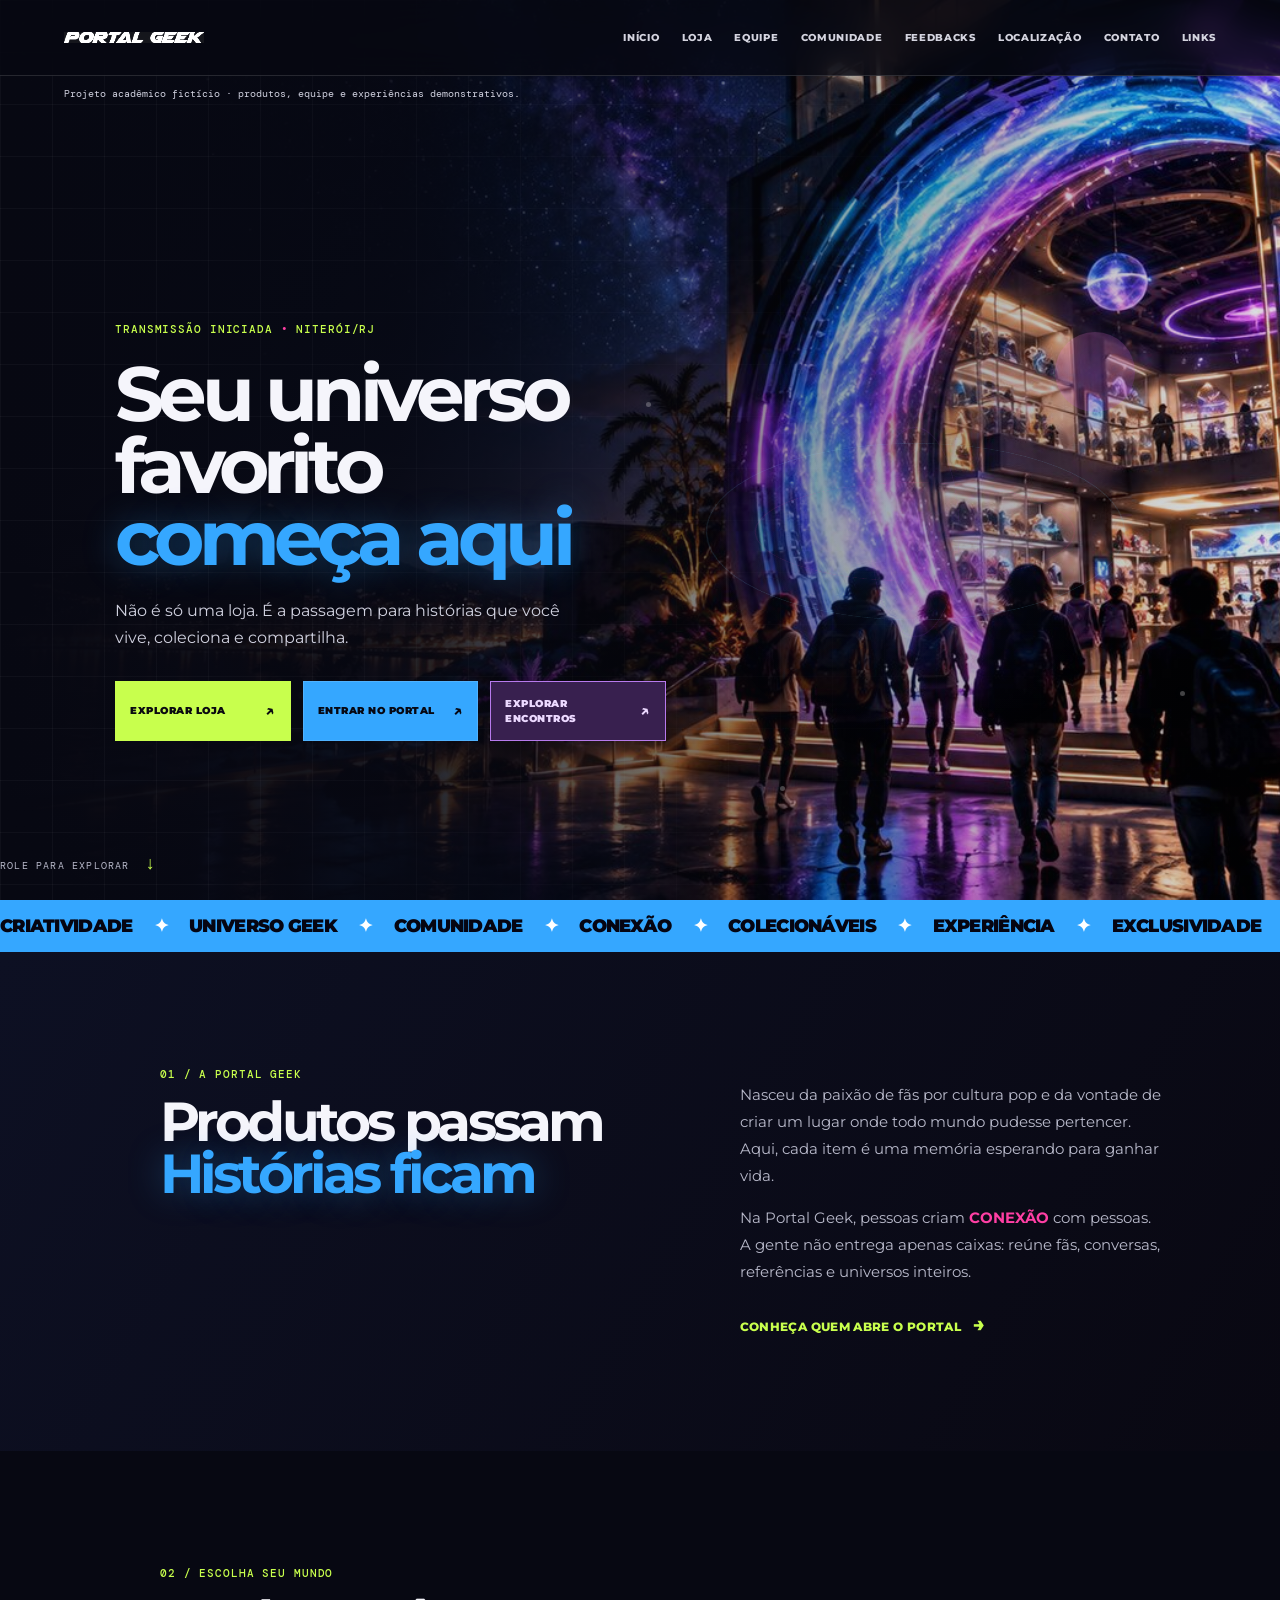
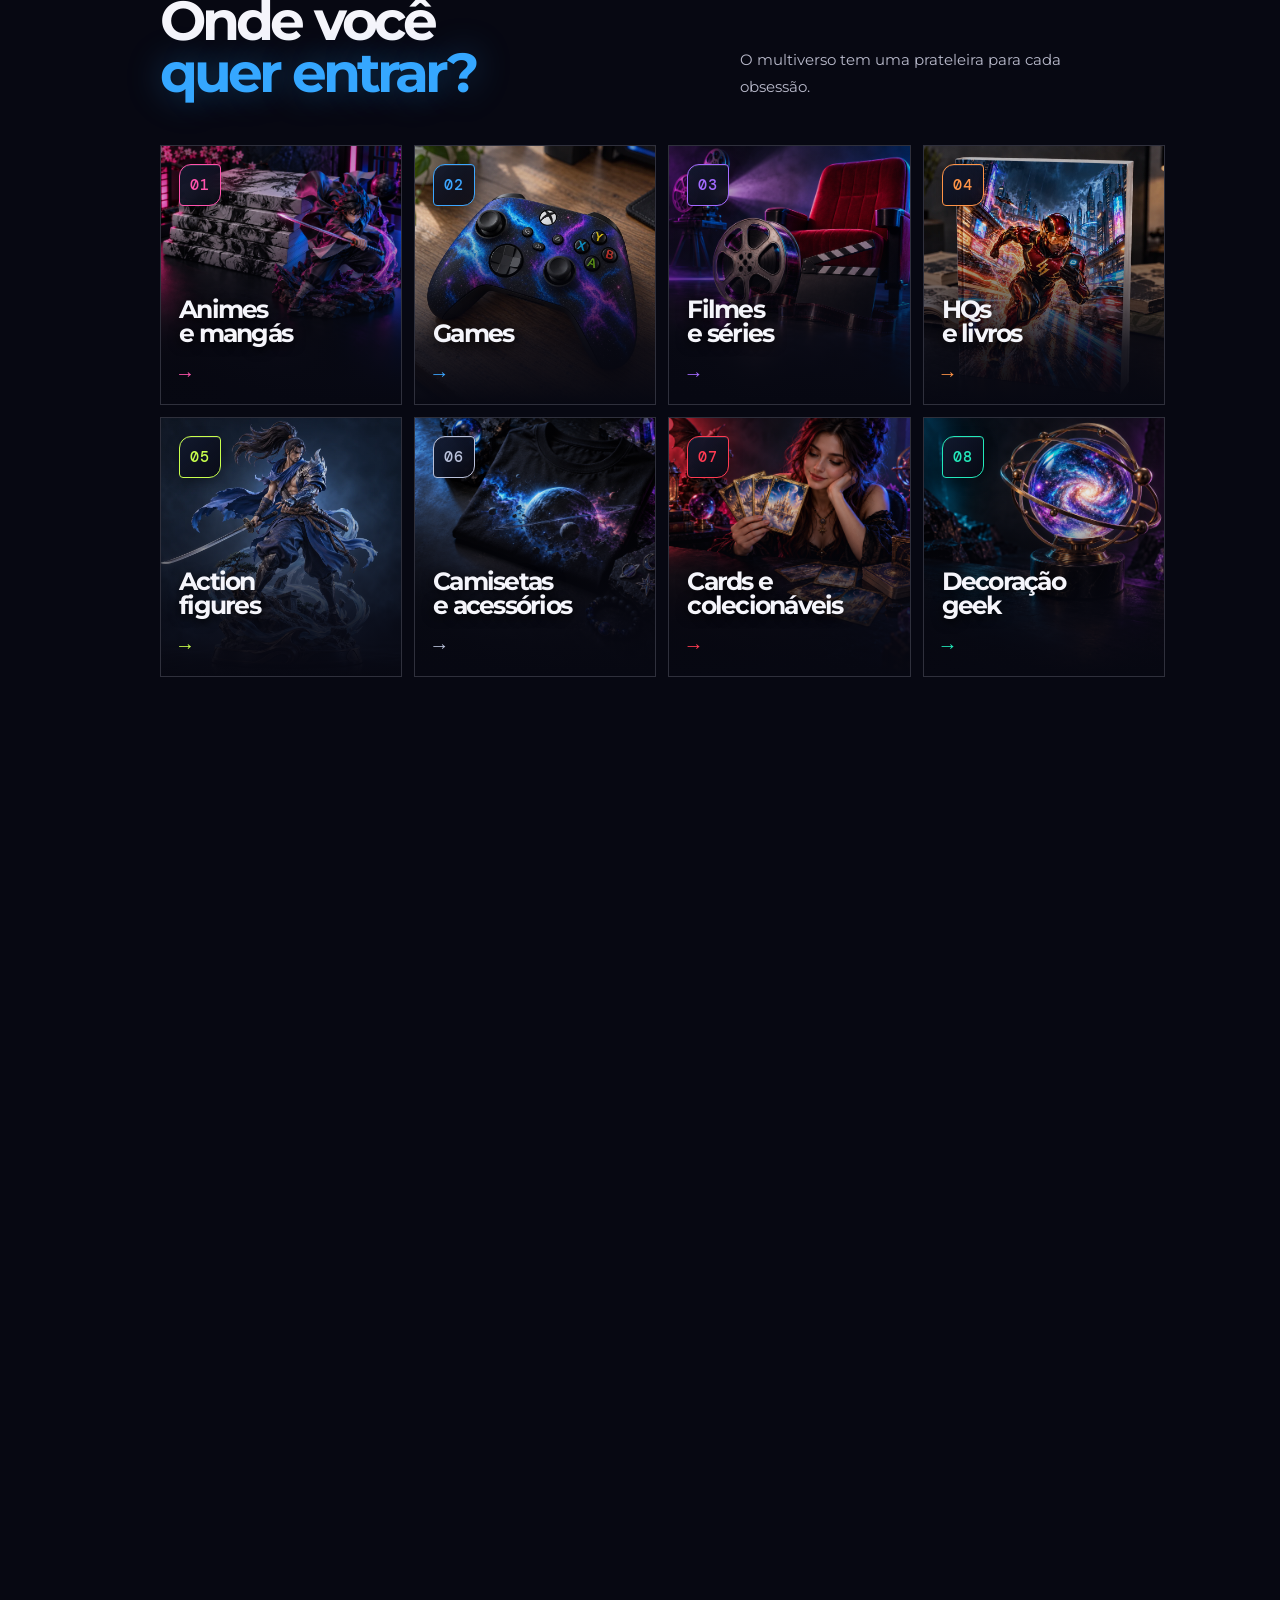
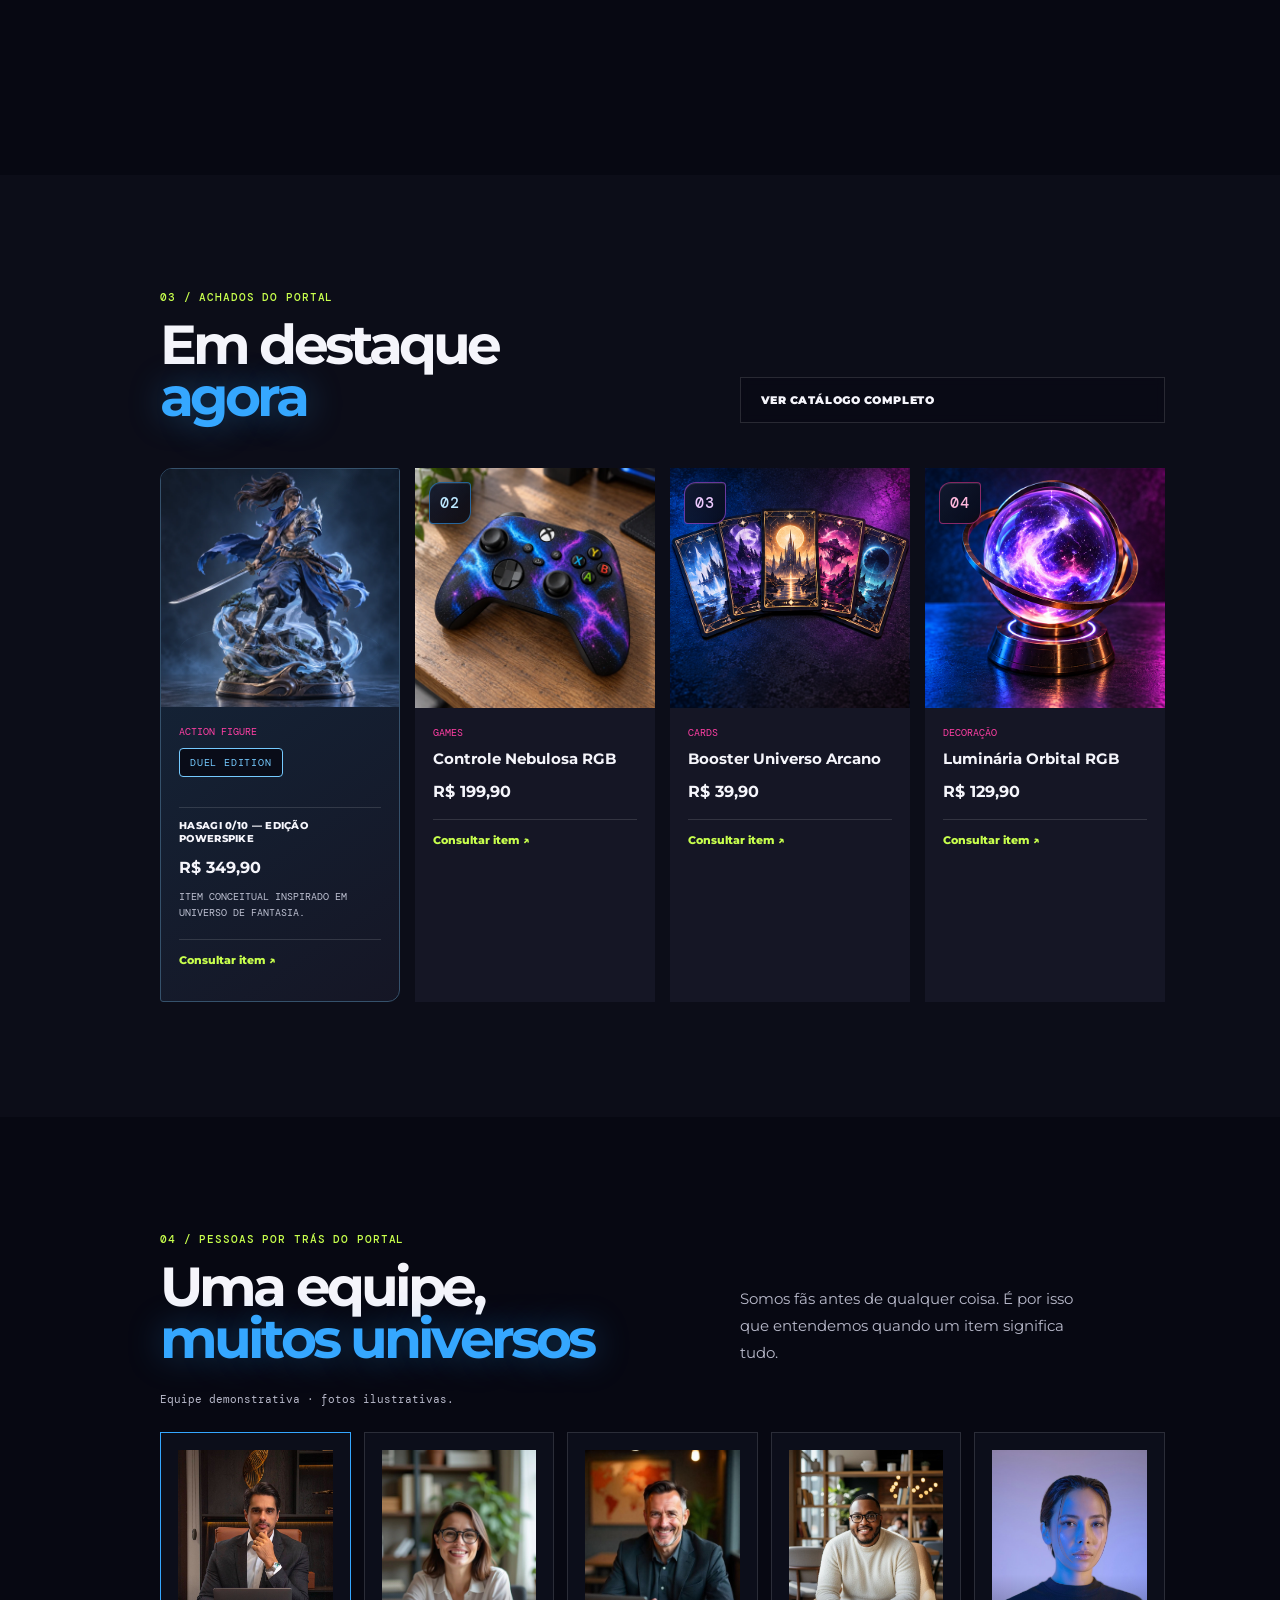
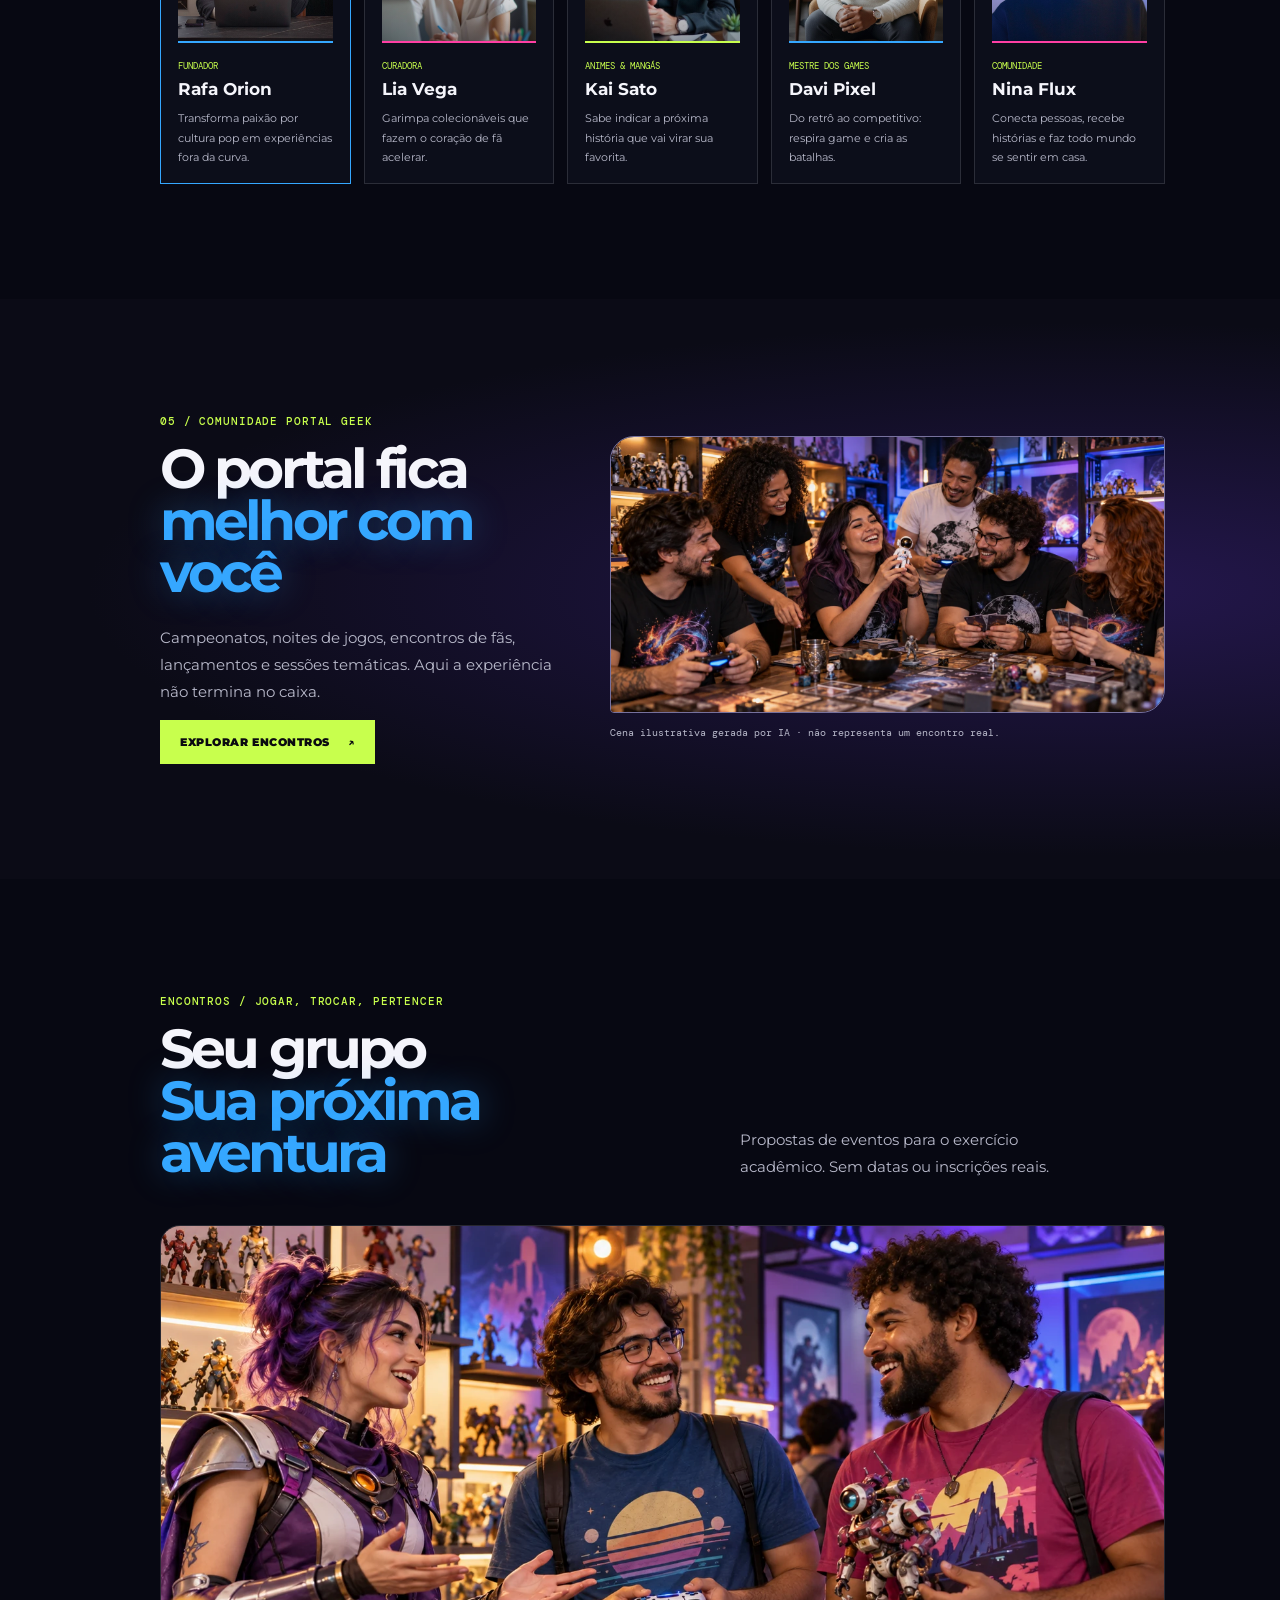
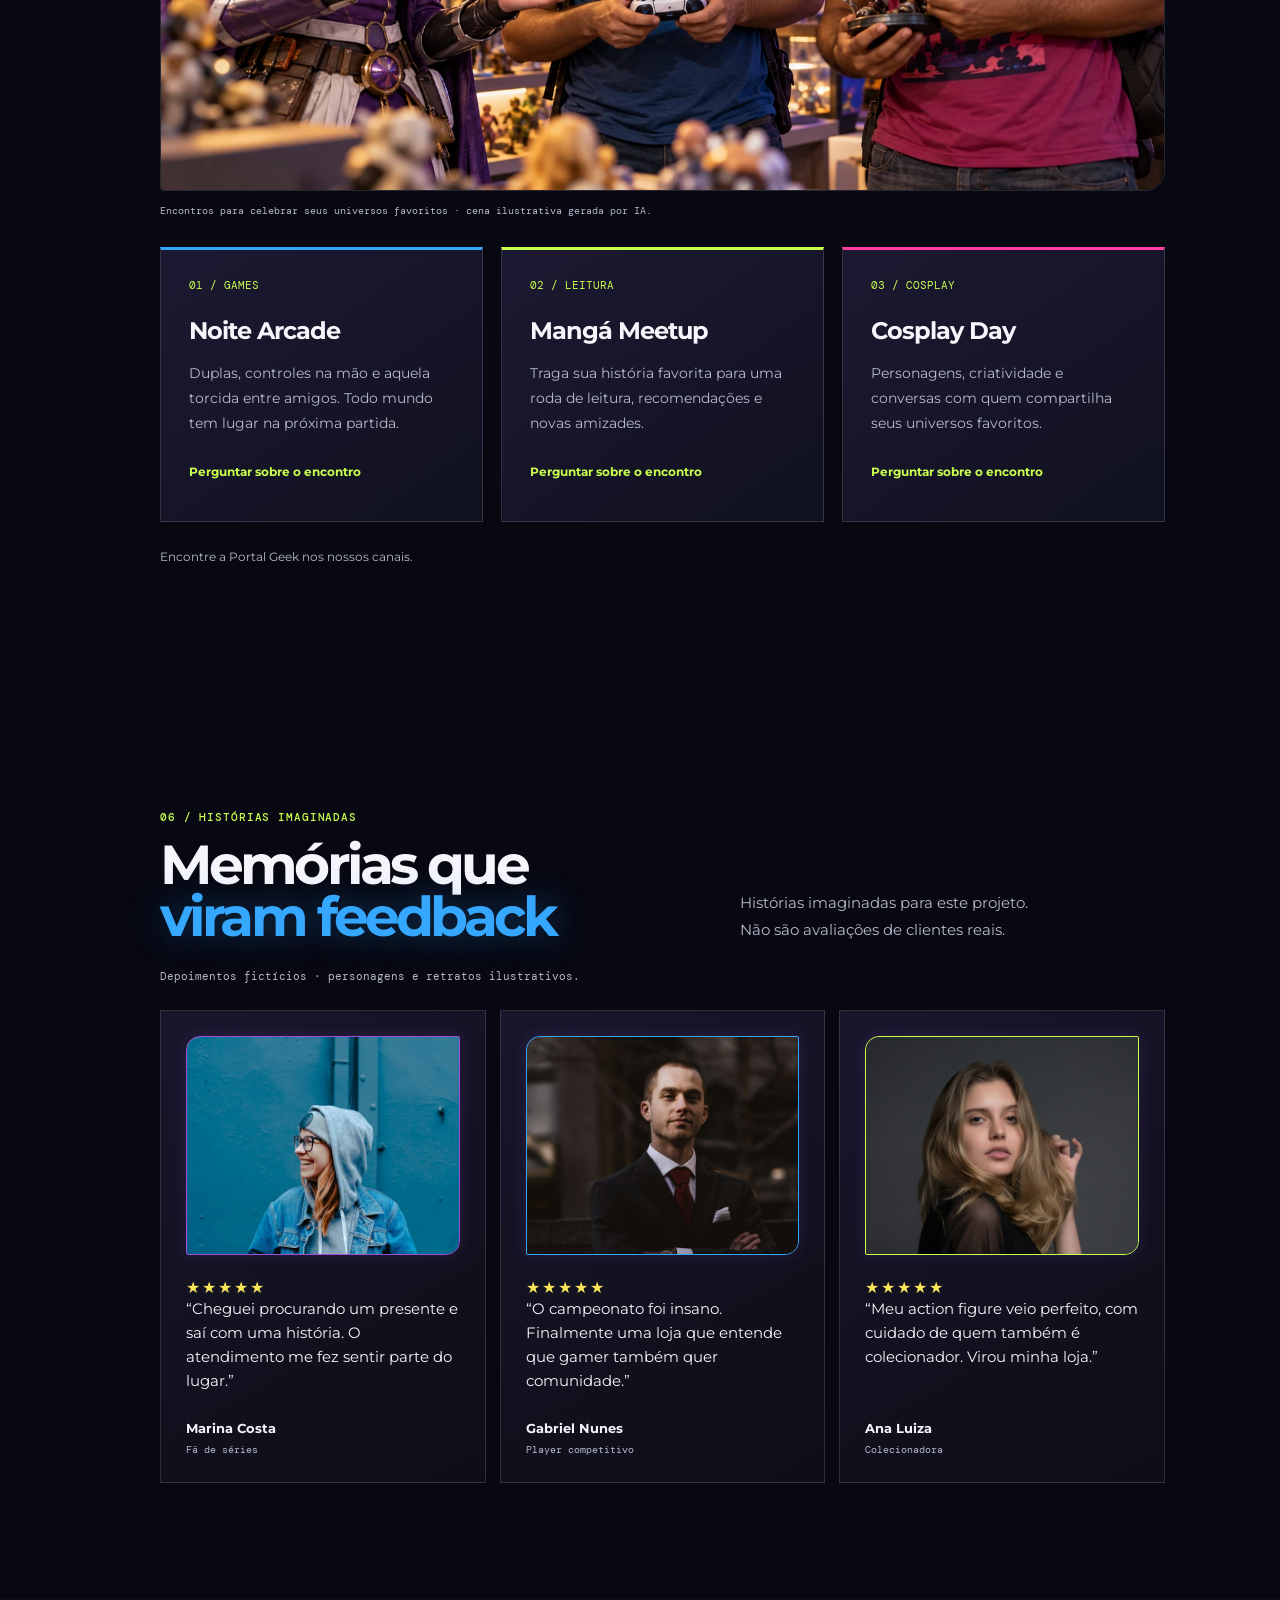
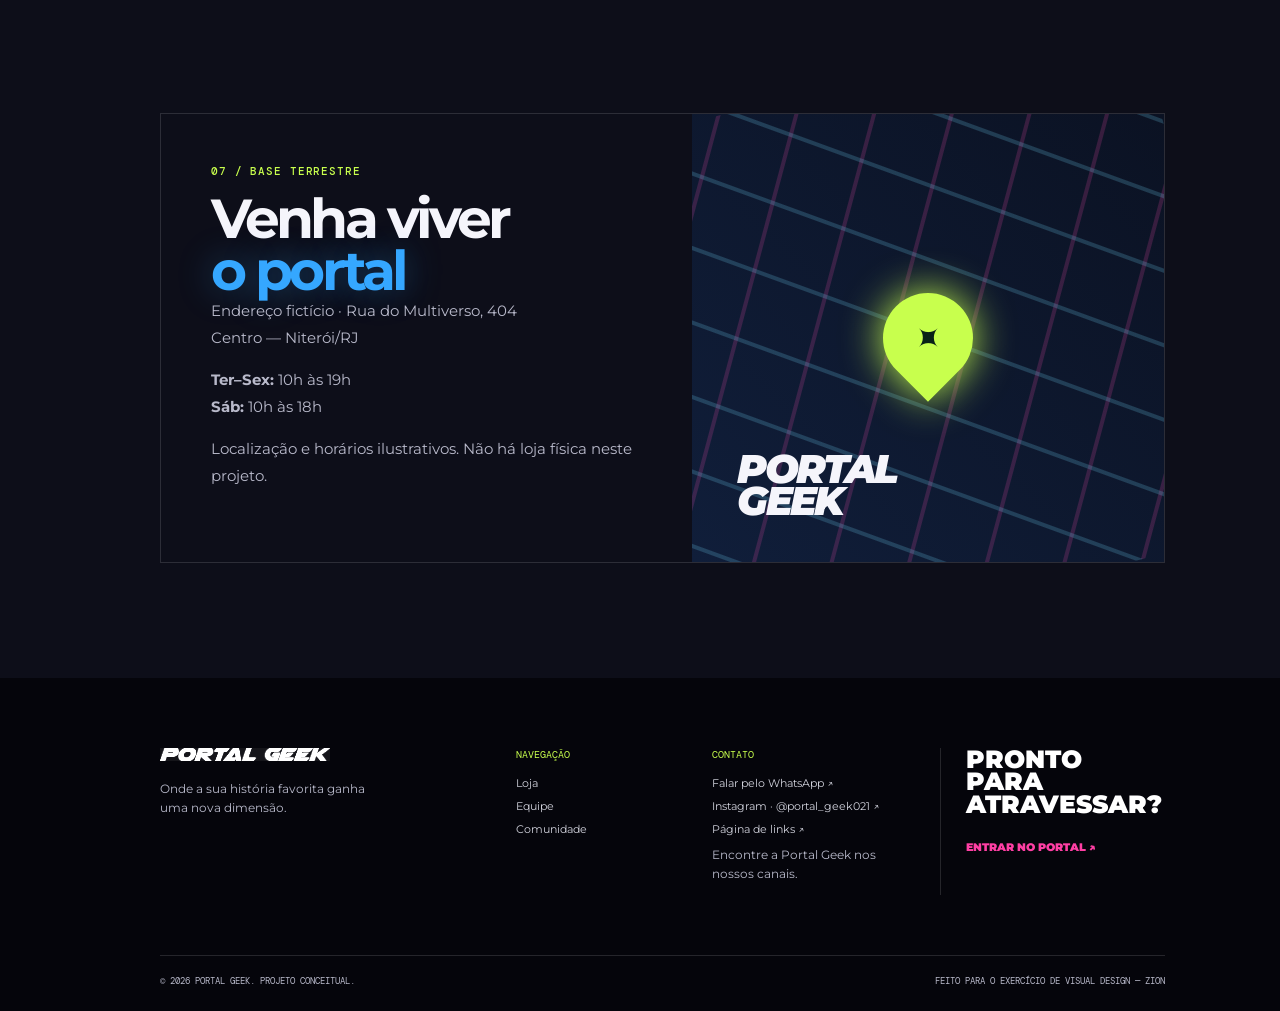
<file: index.html>
<!DOCTYPE html>
<html lang="pt-BR">
<head>
  <meta charset="UTF-8" />
  <meta name="viewport" content="width=device-width, initial-scale=1.0" />
  <meta name="description" content="Portal Geek — seu universo favorito começa aqui." />
  <title>Portal Geek | Seu universo favorito começa aqui</title>
  <link rel="preconnect" href="https://fonts.googleapis.com" />
  <link rel="preconnect" href="https://fonts.gstatic.com" crossorigin />
  <link href="https://fonts.googleapis.com/css2?family=DM+Mono:wght@400;500&family=Montserrat:wght@500;600;700;800;900&display=swap" rel="stylesheet" />
  <link rel="stylesheet" href="css/style.css" />
</head>
<body>
  <a class="skip-link" href="#inicio">Pular para o conteúdo</a>
  <div class="cursor-glow" aria-hidden="true"></div>
  <header class="topbar">
    <a class="brand" href="#inicio" aria-label="Portal Geek, início"><img src="assets/images/portal-geek-logo.jpeg" alt="Logo Portal Geek" /></a>
    <button class="menu-toggle" aria-label="Abrir menu" aria-expanded="false" aria-controls="main-nav"><span></span><span></span><span></span></button>
    <nav class="nav" id="main-nav" aria-label="Navegação principal"><a href="#inicio">Início</a><a href="#loja">Loja</a><a href="#equipe">Equipe</a><a href="#comunidade">Comunidade</a><a href="#feedbacks">Feedbacks</a><a href="#localizacao">Localização</a><a href="#contato">Contato</a><a href="pages/linktree.html">Links</a></nav>
  </header>

  <nav class="section-nav is-at-start" aria-label="Navegar pelas seções">
    <span class="section-nav-title">EXPLORE O PORTAL</span>
    <a href="#inicio" aria-current="location">Início</a>
    <a href="#sobre">Sobre</a>
    <a href="#loja">Loja</a>
    <a href="#catalogo">Catálogo</a>
    <a href="#equipe">Equipe</a>
    <a href="#comunidade">Comunidade</a>
    <a href="#eventos">Encontros</a>
    <a href="#feedbacks">Feedbacks</a>
    <a href="#localizacao">Localização</a>
    <a href="#contato">Contato</a>
  </nav>

  <main>
    <p class="project-notice">Projeto acadêmico fictício · produtos, equipe e experiências demonstrativos.</p>
    <section class="hero" id="inicio">
      <div class="hero-grid" aria-hidden="true"></div><div class="orb orb-one" aria-hidden="true"></div><div class="orb orb-two" aria-hidden="true"></div>
      <div class="hero-content reveal">
        <p class="eyebrow">TRANSMISSÃO INICIADA <span>•</span> NITERÓI/RJ</p>
        <h1>Seu universo favorito<br><em>começa aqui</em></h1>
        <p class="hero-text">Não é só uma loja. É a passagem para histórias que você vive, coleciona e compartilha.</p>
        <div class="hero-actions"><a class="btn btn-primary" href="#loja">Explorar loja <b aria-hidden="true">↗</b></a><a class="btn btn-portal" href="pages/linktree.html">Entrar no Portal <b aria-hidden="true">↗</b></a><a class="btn btn-community" href="#comunidade">Explorar encontros <b aria-hidden="true">↗</b></a></div>
      </div>
      <div class="portal-visual" aria-label="Portal intergaláctico ilustrado"><div class="planet"></div><div class="ring r1"></div><div class="ring r2"></div><div class="ring r3"></div><i class="star s1"></i><i class="star s2"></i><i class="star s3"></i></div>
      <a href="#sobre" class="scroll-hint">ROLE PARA EXPLORAR <span>↓</span></a>
    </section>

    <section class="marquee"><div>CRIATIVIDADE <b>✦</b> UNIVERSO GEEK <b>✦</b> COMUNIDADE <b>✦</b> CONEXÃO <b>✦</b> COLECIONÁVEIS <b>✦</b> EXPERIÊNCIA <b>✦</b> EXCLUSIVIDADE <b>✦</b></div></section>

    <section class="about section" id="sobre"><div class="section-tag">01 / A PORTAL GEEK</div><div class="about-layout"><h2>Produtos passam<br><span>Histórias ficam</span></h2><div><p>Nasceu da paixão de fãs por cultura pop e da vontade de criar um lugar onde todo mundo pudesse pertencer. Aqui, cada item é uma memória esperando para ganhar vida.</p><p>Na Portal Geek, pessoas criam <strong>CONEXÃO</strong> com pessoas. A gente não entrega apenas caixas: reúne fãs, conversas, referências e universos inteiros.</p><a href="#equipe" class="text-link">Conheça quem abre o portal <span>→</span></a></div></div></section>

    <section class="categories section" id="loja"><div class="section-heading"><div><div class="section-tag">02 / ESCOLHA SEU MUNDO</div><h2>Onde você<br><span>quer entrar?</span></h2></div><p>O multiverso tem uma prateleira para cada obsessão.</p></div><div class="category-grid">
      <a class="category-card anime" data-category="anime" href="#catalogo"><span>01</span><h3>Animes<br>e mangás</h3><b>→</b></a><a class="category-card games" data-category="games" href="#catalogo"><span>02</span><h3>Games</h3><b>→</b></a><a class="category-card cinema" data-category="cinema" href="#catalogo"><span>03</span><h3>Filmes<br>e séries</h3><b>→</b></a><a class="category-card hqs" data-category="hqs" href="#catalogo"><span>04</span><h3>HQs<br>e livros</h3><b>→</b></a><a class="category-card figures" data-category="figures" href="#catalogo"><span>05</span><h3>Action<br>figures</h3><b>→</b></a><a class="category-card apparel" data-category="apparel" href="#catalogo"><span>06</span><h3>Camisetas<br>e acessórios</h3><b>→</b></a><a class="category-card cards" data-category="cards" href="#catalogo"><span>07</span><h3>Cards e<br>colecionáveis</h3><b>→</b></a><a class="category-card decor" data-category="decor" href="#catalogo"><span>08</span><h3>Decoração<br>geek</h3><b>→</b></a>
    </div></section>

    <section class="catalog section" id="catalogo" aria-labelledby="catalog-title">
      <div class="catalog-filters" id="catalog-filters" role="group" aria-label="Filtrar produtos por categoria"></div>
      <div class="section-heading"><div><div class="section-tag">CATÁLOGO / EXPLORE O MULTIVERSO</div><h2 id="catalog-title">Seu próximo <span>achado geek</span></h2></div><p>Dois achados para cada universo. Produtos, imagens e preços demonstrativos.</p></div>
      <p id="catalog-count" class="catalog-count" role="status" aria-live="polite"></p>
      <div class="product-grid" id="catalog-grid"></div>
      <noscript><p>Ative o JavaScript para visualizar os 16 produtos do catálogo.</p></noscript>
    </section>
    <section class="products section"><div class="section-heading"><div><div class="section-tag">03 / ACHADOS DO PORTAL</div><h2>Em destaque<br><span>agora</span></h2></div><a class="btn btn-ghost" href="#catalogo" data-catalog-all>Ver catálogo completo</a></div><div class="product-grid">
      <article class="product-card" data-featured-figure><div class="catalog-art"><img src="assets/images/figure-yasuo.webp" alt="Action figure de Yasuo com katana metálica, traje azul ioniano e base com efeito de vento" loading="lazy" decoding="async"></div><div class="product-info"><p>Action figure</p><h3>Hasagi 0/10 — Edição Powerspike</h3><strong>R$ 349,90</strong><a class="catalog-interest" data-product-contact aria-disabled="true">Consultar item ↗</a></div></article>
      <article class="product-card"><div class="product-art product-photo photo-game" role="img" aria-label="Imagem ilustrativa de controle com skin de galáxia azul e roxa no estilo Xbox, com analógicos assimétricos e botões coloridos, apoiado sobre uma mesa de madeira com luz natural"><i>02</i></div><div class="product-info"><p>Games</p><h3>Controle Nebulosa RGB</h3><strong>R$ 199,90</strong><a class="catalog-interest" data-product-contact aria-disabled="true">Consultar item ↗</a></div></article>
      <article class="product-card"><div class="product-art product-photo photo-cards" role="img" aria-label="Imagem ilustrativa: Booster Universo Arcano"><i>03</i></div><div class="product-info"><p>Cards</p><h3>Booster Universo Arcano</h3><strong>R$ 39,90</strong><a class="catalog-interest" data-product-contact aria-disabled="true">Consultar item ↗</a></div></article>
      <article class="product-card"><div class="product-art product-photo photo-lamp" role="img" aria-label="Imagem ilustrativa: Luminária Orbital RGB"><i>04</i></div><div class="product-info"><p>Decoração</p><h3>Luminária Orbital RGB</h3><strong>R$ 129,90</strong><a class="catalog-interest" data-product-contact aria-disabled="true">Consultar item ↗</a></div></article>
    </div></section>

    <section class="team section" id="equipe"><div class="section-heading"><div><div class="section-tag">04 / PESSOAS POR TRÁS DO PORTAL</div><h2>Uma equipe,<br><span>muitos universos</span></h2></div><p>Somos fãs antes de qualquer coisa. É por isso que entendemos quando um item significa tudo.</p></div><p class="photo-note">Equipe demonstrativa · fotos ilustrativas.</p><div class="team-grid">
      <article class="member"><div class="avatar a1"><img src="assets/images/equipe-rafa-v2.jpg" alt="Retrato ilustrativo representando fundador fictício Rafa Orion" loading="lazy" decoding="async" width="1200" height="1484" /></div><p>FUNDADOR</p><h3>Rafa Orion</h3><span>Transforma paixão por cultura pop em experiências fora da curva.</span></article><article class="member"><div class="avatar a2"><img src="assets/images/equipe-lia-v2.jpg" alt="Retrato ilustrativo representando curadora fictícia Lia Vega" loading="lazy" decoding="async" width="688" height="1024" /></div><p>CURADORA</p><h3>Lia Vega</h3><span>Garimpa colecionáveis que fazem o coração de fã acelerar.</span></article><article class="member"><div class="avatar a3"><img src="assets/images/equipe-kai-v2.jpg" alt="Retrato ilustrativo representando especialista fictício Kai Sato" loading="lazy" decoding="async" width="736" height="1075" /></div><p>ANIMES & MANGÁS</p><h3>Kai Sato</h3><span>Sabe indicar a próxima história que vai virar sua favorita.</span></article><article class="member"><div class="avatar a4"><img src="assets/images/equipe-davi-v2.jpg" alt="Retrato ilustrativo representando especialista fictício Davi Pixel" loading="lazy" decoding="async" width="1109" height="1479" /></div><p>MESTRE DOS GAMES</p><h3>Davi Pixel</h3><span>Do retrô ao competitivo: respira game e cria as batalhas.</span></article><article class="member"><div class="avatar a5"><img src="assets/images/equipe-nina.jpg" alt="Retrato ilustrativo representando integrante fictícia Nina Flux" loading="lazy" decoding="async" width="600" height="720" /></div><p>COMUNIDADE</p><h3>Nina Flux</h3><span>Conecta pessoas, recebe histórias e faz todo mundo se sentir em casa.</span></article>
    </div></section>

    <section class="community section" id="comunidade"><div class="community-copy"><div class="section-tag">05 / COMUNIDADE PORTAL GEEK</div><h2>O portal fica<br><span>melhor com você</span></h2><p>Campeonatos, noites de jogos, encontros de fãs, lançamentos e sessões temáticas. Aqui a experiência não termina no caixa.</p><a href="#eventos" class="btn btn-primary">Explorar encontros <b>↗</b></a></div><figure class="community-photo"><img src="assets/images/comunidade-encontro.webp" alt="Cena gerada: amigos com camisetas cósmicas compartilham jogos, controles e um colecionável em uma loja geek" width="1536" height="768" loading="lazy" decoding="async"><figcaption>Cena ilustrativa gerada por IA · não representa um encontro real.</figcaption></figure></section>
    <section class="events section" id="eventos" aria-labelledby="events-title"><div class="section-heading"><div><div class="section-tag">ENCONTROS / JOGAR, TROCAR, PERTENCER</div><h2 id="events-title">Seu grupo<br><span>Sua próxima aventura</span></h2></div><p>Propostas de eventos para o exercício acadêmico. Sem datas ou inscrições reais.</p></div><figure class="event-feature"><img src="assets/images/evento-cosplay.webp" alt="Cena gerada: amigos com traje de aventura espacial, camiseta gamer, controle e miniatura de robô em um encontro geek" width="1536" height="864" loading="lazy" decoding="async"><figcaption>Encontros para celebrar seus universos favoritos · cena ilustrativa gerada por IA.</figcaption></figure><div class="event-list"><article><span>01 / GAMES</span><h3>Noite Arcade</h3><p>Duplas, controles na mão e aquela torcida entre amigos. Todo mundo tem lugar na próxima partida.</p><a data-channel="whatsapp" data-message="Olá! Quero saber sobre a proposta Noite Arcade." aria-disabled="true">Perguntar sobre o encontro</a></article><article><span>02 / LEITURA</span><h3>Mangá Meetup</h3><p>Traga sua história favorita para uma roda de leitura, recomendações e novas amizades.</p><a data-channel="whatsapp" data-message="Olá! Quero saber sobre a proposta Mangá Meetup." aria-disabled="true">Perguntar sobre o encontro</a></article><article><span>03 / COSPLAY</span><h3>Cosplay Day</h3><p>Personagens, criatividade e conversas com quem compartilha seus universos favoritos.</p><a data-channel="whatsapp" data-message="Olá! Quero saber sobre a proposta Cosplay Day." aria-disabled="true">Perguntar sobre o encontro</a></article></div><p class="channel-status" data-contact-status role="status">Canais externos aguardam contatos autorizados.</p></section>

    <section class="testimonials section" id="feedbacks"><div class="section-heading"><div><div class="section-tag">06 / HISTÓRIAS IMAGINADAS</div><h2>Memórias que<br><span>viram feedback</span></h2></div><p class="review-disclaimer">Histórias imaginadas para este projeto.<br>Não são avaliações de clientes reais.</p></div><p class="photo-note">Depoimentos fictícios · personagens e retratos ilustrativos.</p><div class="testimonial-grid"><article><div class="review-avatar rv1"><img src="assets/images/avaliacao-marina.jpg" alt="Retrato ilustrativo representando a personagem fictícia Marina Costa" loading="lazy" decoding="async" width="600" height="720" /></div><div class="stars">★★★★★</div><p>“Cheguei procurando um presente e saí com uma história. O atendimento me fez sentir parte do lugar.”</p><h4>Marina Costa</h4><span>Fã de séries</span></article><article><div class="review-avatar rv2"><img src="assets/images/avaliacao-gabriel.jpg" alt="Retrato ilustrativo representando a personagem fictícia Gabriel Nunes" loading="lazy" decoding="async" width="600" height="720" /></div><div class="stars">★★★★★</div><p>“O campeonato foi insano. Finalmente uma loja que entende que gamer também quer comunidade.”</p><h4>Gabriel Nunes</h4><span>Player competitivo</span></article><article><div class="review-avatar rv3"><img src="assets/images/avaliacao-ana.jpg" alt="Retrato ilustrativo representando a personagem fictícia Ana Luiza" loading="lazy" decoding="async" width="600" height="720" /></div><div class="stars">★★★★★</div><p>“Meu action figure veio perfeito, com cuidado de quem também é colecionador. Virou minha loja.”</p><h4>Ana Luiza</h4><span>Colecionadora</span></article></div></section>

    <section class="location section" id="localizacao"><div class="location-card"><div><div class="section-tag">07 / BASE TERRESTRE</div><h2>Venha viver<br><span>o portal</span></h2><p>Endereço fictício · Rua do Multiverso, 404<br>Centro — Niterói/RJ</p><p><b>Ter–Sex:</b> 10h às 19h<br><b>Sáb:</b> 10h às 18h</p><p>Localização e horários ilustrativos. Não há loja física neste projeto.</p></div><div class="map-art"><div class="map-lines"></div><div class="pin">✦</div><span>PORTAL<br>GEEK</span></div></div></section>
  </main>
  <footer id="contato"><div class="footer-main"><div><img src="assets/images/portal-geek-logo.jpeg" alt="Portal Geek" /><p>Onde a sua história favorita ganha uma nova dimensão.</p></div><div><h4>NAVEGAÇÃO</h4><a href="#loja">Loja</a><a href="#equipe">Equipe</a><a href="#comunidade">Comunidade</a></div><div><h4>CONTATO</h4><a data-channel="whatsapp" data-active-label="Falar pelo WhatsApp ↗" aria-disabled="true">WhatsApp · em configuração</a><a data-channel="instagram" data-active-label="Instagram · @portal_geek021 ↗" aria-disabled="true">Instagram · em configuração</a><a href="pages/linktree.html">Página de links ↗</a><p data-contact-status>Canais aguardam contatos autorizados.</p></div><div class="footer-cta"><p>PRONTO PARA<br>ATRAVESSAR?</p><a href="pages/linktree.html">ENTRAR NO PORTAL ↗</a></div></div><div class="footer-bottom"><span>© 2026 PORTAL GEEK. PROJETO CONCEITUAL.</span><span>FEITO PARA O EXERCÍCIO DE VISUAL DESIGN — ZION</span></div></footer>
  <script src="js/contacts.js"></script>
  <script src="js/script.js"></script>
  <script src="js/catalog.js"></script>
</body>
</html>
</file>
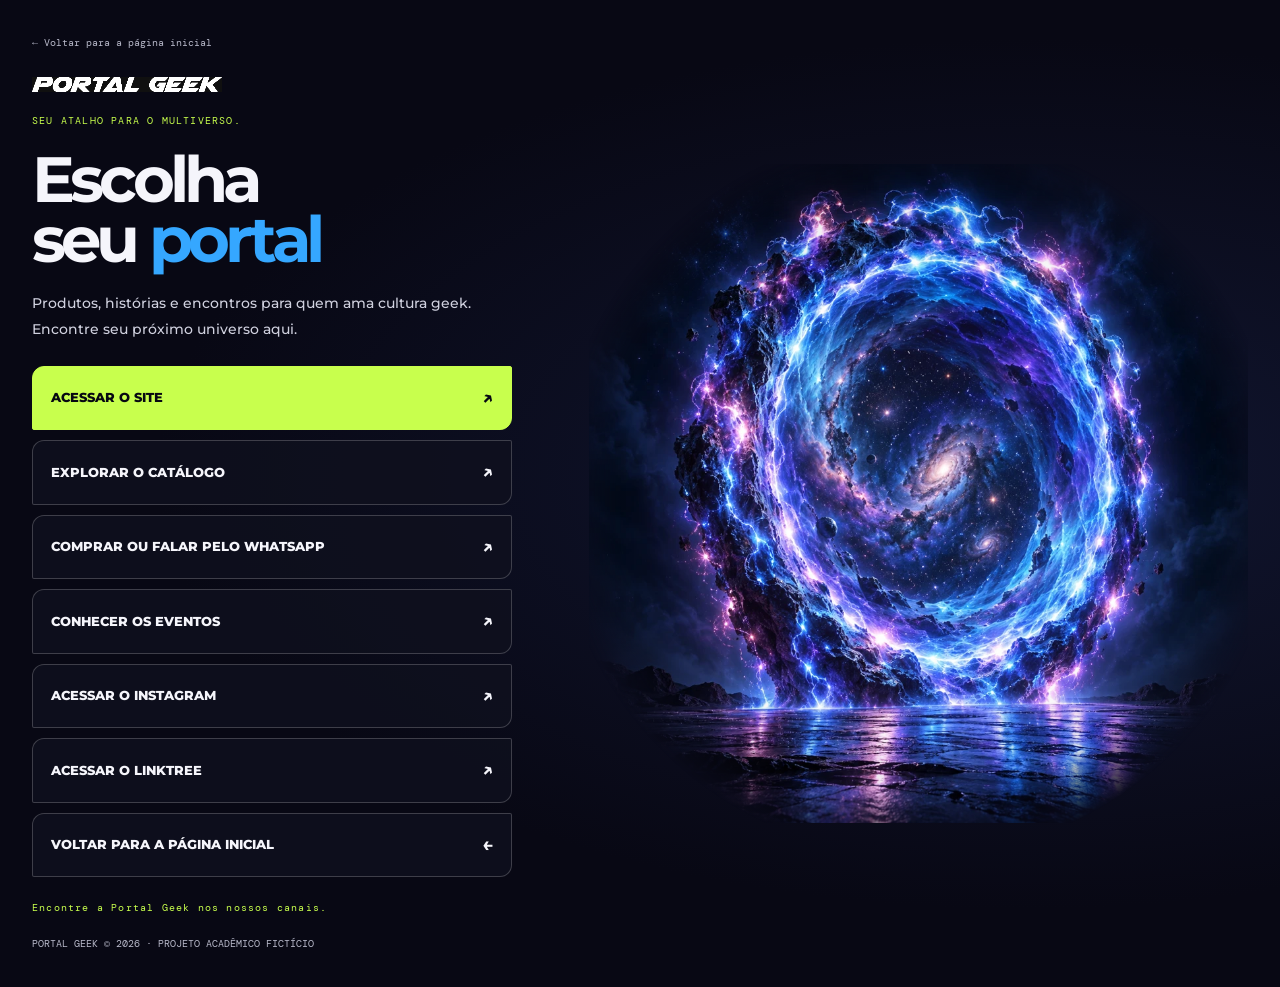
<file: pages/linktree.html>
<!DOCTYPE html>
<html lang="pt-BR">
<head>
  <meta charset="UTF-8">
  <meta name="viewport" content="width=device-width,initial-scale=1.0">
  <meta name="description" content="Conheça a Portal Geek: site, catálogo, encontros e canais de contato em um só lugar.">
  <title>Portal Geek | Links</title>
  <link rel="preconnect" href="https://fonts.googleapis.com">
  <link rel="preconnect" href="https://fonts.gstatic.com" crossorigin>
  <link href="https://fonts.googleapis.com/css2?family=DM+Mono&family=Montserrat:wght@500;600;700;800;900&display=swap" rel="stylesheet">
  <link rel="stylesheet" href="../css/style.css">
  <link rel="stylesheet" href="../assets/css/linktree.css">
</head>
<body class="linktree-page">
  <main class="linktree">
    <div class="linktree-copy">
      <a class="back" href="../index.html">← Voltar para a página inicial</a>
      <img src="../assets/images/portal-geek-logo.jpeg" alt="Logo Portal Geek" width="190">
      <p>SEU ATALHO PARA O MULTIVERSO.</p>
      <h1>Escolha<br>seu <span>portal</span></h1>
      <p class="link-intro">Produtos, histórias e encontros para quem ama cultura geek. Encontre seu próximo universo aqui.</p>
      <nav class="link-buttons" aria-label="Canais da Portal Geek">
        <a class="featured-link" href="../index.html">Acessar o site <b aria-hidden="true">↗</b></a>
        <a href="../index.html#catalogo">Explorar o catálogo <b aria-hidden="true">↗</b></a>
        <a data-channel="whatsapp" data-active-label="Comprar ou falar pelo WhatsApp ↗" data-message="Olá! Vim da página de links e quero conhecer os produtos da Portal Geek." aria-disabled="true">WhatsApp · em configuração</a>
        <a href="../index.html#eventos">Conhecer os eventos <b aria-hidden="true">↗</b></a>
        <a data-channel="instagram" data-active-label="Acessar o Instagram ↗" aria-disabled="true">Instagram · em configuração</a>
        <a href="https://linktr.ee/morettiexercicios" target="_blank" rel="noopener noreferrer">Acessar o Linktree <b aria-hidden="true">↗</b></a>
        <a href="../index.html">Voltar para a página inicial <b aria-hidden="true">←</b></a>
      </nav>
      <p class="channel-status" data-contact-status role="status">Canais externos aguardam contatos autorizados.</p>
      <small>PORTAL GEEK © 2026 · PROJETO ACADÊMICO FICTÍCIO</small>
    </div>
    <div class="cinematic-portal" aria-hidden="true"><img src="../assets/images/portal-access-cinematic.webp" alt="" width="1000" height="1000"><div class="cinematic-portal-aura"></div></div>
  </main>
  <script src="../js/contacts.js"></script>
  <script src="../assets/js/portal-transition.js"></script>
</body>
</html>
</file>
<file: css/style.css>
:root{--bg:#070812;--panel:#10111f;--line:rgba(255,255,255,.13);--text:#f5f5fb;--muted:#a4a5b7;--blue:#35a7ff;--purple:#9d4edd;--pink:#ff3fa4;--lime:#c8ff4d;--font:'Montserrat',sans-serif;--mono:'DM Mono',monospace}
*{box-sizing:border-box}
html{scroll-behavior:smooth}
body{margin:0;background:var(--bg);color:var(--text);font-family:var(--font);overflow-x:hidden}
a{color:inherit;text-decoration:none}
.cursor-glow{position:fixed;z-index:-1;top:0;left:0;width:380px;height:380px;transform:translate(-50%,-50%);background:radial-gradient(circle,rgba(88,67,255,.12),transparent 65%);pointer-events:none}
.topbar{height:76px;padding:0 clamp(20px,5vw,80px);position:fixed;z-index:10;top:0;left:0;width:100%;display:flex;align-items:center;justify-content:space-between;background:rgba(7,8,18,.76);backdrop-filter:blur(16px);border-bottom:1px solid var(--line)}
.brand img,footer img{display:block;width:140px;filter:invert(1) brightness(2);mix-blend-mode:screen}
.nav{display:flex;gap:22px;align-items:center}
.nav a{font-size:10px;font-weight:800;text-transform:uppercase;letter-spacing:.07em;color:#d4d4df;transition:.2s}
.nav a:hover{color:var(--lime)}
.menu-toggle{display:none;background:0;border:0}
.hero{min-height:100vh;position:relative;display:grid;grid-template-columns:1.1fr .9fr;align-items:center;padding:120px clamp(20px,9vw,150px) 65px;overflow:hidden}
.hero-grid{position:absolute;inset:0;background:linear-gradient(rgba(255,255,255,.035) 1px,transparent 1px),linear-gradient(90deg,rgba(255,255,255,.035) 1px,transparent 1px);background-size:52px 52px;mask-image:linear-gradient(90deg,#000,transparent)}
.hero-content{position:relative;z-index:1}
.eyebrow,.section-tag{font:500 11px var(--mono);letter-spacing:.08em;color:var(--lime)}
.eyebrow span{color:var(--pink)}
h1,h2,h3,p{margin-top:0}
h1{font-size:clamp(45px,6vw,92px);line-height:.94;letter-spacing:-.075em;margin:22px 0}
h1 em,h2 span{font-style:normal;color:var(--blue);text-shadow:0 0 35px rgba(53,167,255,.35)}
.hero-text{max-width:480px;color:var(--muted);font-size:16px;line-height:1.7}
.hero-actions{display:flex;flex-wrap:wrap;gap:12px;margin-top:30px}
.btn{display:inline-flex;gap:18px;align-items:center;padding:15px 20px;font-size:11px;font-weight:900;text-transform:uppercase;letter-spacing:.05em;transition:.25s}
.btn-primary{background:var(--lime);color:#0a0a10}
.btn-primary:hover{background:#fff;box-shadow:0 0 30px rgba(200,255,77,.45);transform:translateY(-3px)}
.btn-ghost{border:1px solid var(--line)}
.btn-ghost:hover{border-color:var(--blue);color:var(--blue)}
.portal-visual{position:relative;width:min(39vw,520px);height:min(39vw,520px);justify-self:center;border-radius:50%;background:radial-gradient(circle,#e8f7ff 0 3%,#51c4ff 4%,#1b4ac3 12%,#110e4f 30%,rgba(14,9,57,.4) 49%,transparent 65%);filter:drop-shadow(0 0 35px #3866ff);animation:pulse 6s ease-in-out infinite}
.core{position:absolute;inset:35%;display:grid;place-items:center;border-radius:50%;background:#0a0c2b;color:#fff;font-weight:900;font-style:italic;font-size:35px;box-shadow:inset 0 0 25px var(--blue),0 0 30px #47b4ff}
.ring{position:absolute;inset:8%;border:1px solid rgba(129,214,255,.55);border-radius:50%;transform:rotateX(65deg) rotateZ(-30deg);animation:spin 15s linear infinite}
.r2{inset:18%;border-color:rgba(255,64,166,.6);transform:rotateX(72deg) rotateZ(30deg);animation-direction:reverse}
.r3{inset:29%;border-color:rgba(200,255,77,.6);transform:rotateY(65deg) rotateZ(-14deg);animation-duration:10s}
.planet{position:absolute;right:6%;top:10%;width:16%;height:16%;border-radius:50%;background:linear-gradient(145deg,#ff8ae2,#8f35d4);box-shadow:0 0 30px #e445b5}
.star{position:absolute;width:5px;height:5px;background:#fff;border-radius:50%;box-shadow:0 0 12px 5px #8fdbff}
.s1{left:-4%;top:24%}
.s2{right:-4%;bottom:17%}
.s3{left:23%;bottom:-2%}
.scroll-hint{position:absolute;bottom:25px;font:10px var(--mono);letter-spacing:.12em;color:var(--muted)}
.scroll-hint span{margin-left:8px;color:var(--lime);font-size:18px}
.marquee{padding:15px 0;background:var(--blue);color:#050512;white-space:nowrap;overflow:hidden;font-size:18px;font-weight:900;letter-spacing:-.04em}
.marquee div{display:inline-block;animation:marquee 20s linear infinite}
.marquee b{color:#fff;margin:0 17px}
.section{padding:115px clamp(20px,9vw,150px);opacity:0;transform:translateY(35px);transition:.75s ease}
.section.show,.reveal.show{opacity:1;transform:none}
.about{background:linear-gradient(120deg,#0d1023,#090812)}
.about-layout,.section-heading{display:grid;grid-template-columns:1.1fr .9fr;gap:60px}
.about h2,.section-heading h2,.community h2,.location h2{font-size:clamp(37px,4.3vw,68px);letter-spacing:-.07em;line-height:.95;margin:15px 0 0}
.about p,.section-heading>p,.community-copy>p,.location p{color:var(--muted);line-height:1.8;font-size:15px}
.about strong{color:var(--pink)}
.text-link{display:inline-block;margin-top:12px;font-weight:800;font-size:12px;text-transform:uppercase;letter-spacing:.03em;color:var(--lime)}
.text-link span{margin-left:9px;font-size:20px}
.section-heading{align-items:end;margin-bottom:45px}
.section-heading>p{max-width:340px;margin-bottom:0}
.category-grid{display:grid;grid-template-columns:repeat(4,1fr);gap:12px}
.category-card{min-height:230px;padding:18px;position:relative;border:1px solid var(--line);overflow:hidden;display:flex;flex-direction:column;justify-content:space-between;background:linear-gradient(135deg,#1c1f40,#10111f);transition:.3s}
.category-card:before{content:'';position:absolute;width:150px;height:150px;right:-40px;top:-40px;border-radius:50%;background:var(--accent);filter:blur(35px);opacity:.5}
.category-card:hover{transform:translateY(-8px);border-color:var(--accent);box-shadow:0 14px 35px rgba(0,0,0,.35)}
.category-card span,.category-card b{font:11px var(--mono);color:#fff;position:relative}
.category-card h3{position:relative;font-size:25px;line-height:.95;letter-spacing:-.07em;margin:0}
.anime{--accent:#ff53ad}
.games{--accent:#3ca6ff}
.cinema{--accent:#a36aff}
.hqs{--accent:#ff9447}
.figures{--accent:#c8ff4d}
.apparel{--accent:#b9c1da}
.cards{--accent:#ff3b52}
.decor{--accent:#23e9bb}
.products{background:#0c0d18}
.product-grid{display:grid;grid-template-columns:repeat(4,1fr);gap:15px}
.product-card{background:#151625;transition:.3s}
.product-card:hover{transform:translateY(-8px)}
.product-art{height:285px;position:relative;overflow:hidden;display:grid;place-items:center;font-size:92px;font-weight:900}
.product-art:before{content:'';position:absolute;inset:18px;border:1px solid rgba(255,255,255,.3);transform:rotate(-10deg)}
.product-art i{position:absolute;top:13px;left:14px;font:10px var(--mono);font-style:normal}
.figure-art{background:radial-gradient(circle,#f9ff9c,#a6b800 18%,#243f19 45%,#111421 65%);color:#10180d}
.tee-art{background:linear-gradient(135deg,#e2409e,#7024bd 50%,#171051);color:#fff;font-size:21px;font-style:italic;text-align:center;line-height:.8}
.card-art{background:radial-gradient(circle,#d5f5ff 0 4%,#1b83f7 5%,#2c188a 28%,#151329 70%);color:#fff}
.lamp-art{background:radial-gradient(circle,#fff 0 5%,#b9ff5b 6%,#5db044 16%,#112719 38%,#10121d 65%);color:#fff}
.product-info{padding:18px}
.product-info p{font:10px var(--mono);text-transform:uppercase;color:var(--pink);margin-bottom:10px}
.product-info h3{font-size:15px;line-height:1.3;margin-bottom:13px}
.product-info strong{font-size:16px}
.product-info button{display:flex;justify-content:space-between;width:100%;margin-top:18px;padding:11px 0 0;border:0;border-top:1px solid var(--line);background:0;color:var(--text);font:800 10px var(--font);text-transform:uppercase;letter-spacing:.03em;cursor:pointer}
.product-info button span{font-size:15px;color:var(--lime)}
.team-grid{display:grid;grid-template-columns:repeat(5,1fr);gap:13px}
.member{padding:17px;border:1px solid var(--line);background:#0c0e1a}
.avatar{height:185px;margin-bottom:17px;display:grid;place-items:center;font-size:60px;font-weight:900;font-style:italic;color:rgba(255,255,255,.8);background:linear-gradient(145deg,#3f4db5,#13162e);position:relative;overflow:hidden}
.avatar:after{content:'';position:absolute;width:150px;height:150px;border-radius:50%;background:rgba(255,255,255,.15);right:-40px;bottom:-50px}
.a2{background:linear-gradient(145deg,#e757b4,#371356)}
.a3{background:linear-gradient(145deg,#e4883d,#35224d)}
.a4{background:linear-gradient(145deg,#57c3ff,#133857)}
.a5{background:linear-gradient(145deg,#8fcf48,#1d452d)}
.member p{font:9px var(--mono);color:var(--lime);margin-bottom:7px}
.member h3{font-size:17px;margin-bottom:8px}
.member span{font-size:11px;line-height:1.5;color:var(--muted)}
.community{display:grid;grid-template-columns:1fr 1fr;gap:80px;align-items:center;background:radial-gradient(circle at 85% 50%,#24174d,transparent 38%),#0b0b16}
.event-stack{height:440px;position:relative}
.event{position:absolute;width:260px;height:310px;padding:22px;display:flex;flex-direction:column;justify-content:end;border:1px solid rgba(255,255,255,.3);box-shadow:0 18px 40px rgba(0,0,0,.35);transition:.25s}
.event:hover{transform:translateY(-15px) rotate(0)!important}
.event span{position:absolute;top:20px;font:11px var(--mono)}
.event h3{font-size:45px;line-height:.84;letter-spacing:-.08em;margin-bottom:15px}
.event p{font-size:11px;margin:0}
.purple{background:linear-gradient(145deg,#9b5cff,#251346);left:0;top:50px;transform:rotate(-9deg)}
.green{background:linear-gradient(145deg,#d4ff5f,#2f7c45);color:#07130a;left:170px;top:0;z-index:2;transform:rotate(6deg)}
.pink{background:linear-gradient(145deg,#ff5cad,#791a79);right:0;bottom:0;transform:rotate(-4deg)}
.rating{text-align:right}
.rating strong{font-size:60px;letter-spacing:-.08em;display:block}
.rating span,.stars{color:#f8e55c;letter-spacing:2px}
.rating p{margin:5px 0;color:var(--muted);font-size:11px}
.testimonial-grid{display:grid;grid-template-columns:repeat(3,1fr);gap:14px}
.testimonial-grid article{padding:25px;border:1px solid var(--line);background:linear-gradient(150deg,#18162b,#0d0e17)}
.review-avatar{width:44px;height:44px;border-radius:50%;display:grid;place-items:center;margin-bottom:23px;font-weight:900;background:linear-gradient(145deg,#ff70be,#7235d1)}
.rv2{background:linear-gradient(145deg,#66dfff,#3048a7)}
.rv3{background:linear-gradient(145deg,#d9f75b,#45845b)}
.testimonial-grid p{font-size:16px;line-height:1.6;min-height:100px}
.testimonial-grid h4{margin:23px 0 2px;font-size:13px}
.testimonial-grid article>span{font:10px var(--mono);color:var(--muted)}
.location{background:#0d0e19}
.location-card{display:grid;grid-template-columns:1fr 1fr;min-height:450px;border:1px solid var(--line);padding:50px}
.map-art{position:relative;margin:-50px -50px -50px 30px;overflow:hidden;background:linear-gradient(45deg,#101e3a,#0b1223);display:grid;place-items:center}
.map-lines{position:absolute;inset:-10%;background:repeating-linear-gradient(35deg,transparent 0 34px,rgba(116,220,255,.2) 35px 38px,transparent 39px 70px),repeating-linear-gradient(120deg,transparent 0 42px,rgba(255,76,176,.18) 43px 46px,transparent 47px 75px);transform:rotate(-15deg)}
.pin{z-index:1;width:90px;height:90px;display:grid;place-items:center;border-radius:50% 50% 50% 0;transform:rotate(-45deg);background:var(--lime);color:#092117;font-size:35px;box-shadow:0 0 40px var(--lime)}
.pin::first-letter{transform:rotate(45deg)}
.map-art span{position:absolute;bottom:45px;left:45px;font-size:40px;line-height:.8;font-weight:900;font-style:italic;letter-spacing:-.07em}
footer{padding:70px clamp(20px,9vw,150px) 22px;background:#05050b}
.footer-main{display:grid;grid-template-columns:2fr 1fr 1.2fr 1.4fr;gap:35px}
.footer-main img{width:170px;margin-bottom:18px}
.footer-main p{color:var(--muted);font-size:12px;line-height:1.6;max-width:210px}
.footer-main h4{font:10px var(--mono);color:var(--lime);margin:0 0 15px}
.footer-main div:not(:first-child) a{display:block;font-size:11px;margin:9px 0;color:#d2d3dd}
.footer-cta{border-left:1px solid var(--line);padding-left:25px}
.footer-cta p{font-size:25px;font-weight:900;line-height:.9;color:#fff}
.footer-cta a{color:var(--pink)!important;font-weight:900}
.footer-bottom{display:flex;justify-content:space-between;margin-top:60px;padding-top:18px;border-top:1px solid var(--line);font:9px var(--mono);color:#6e6e7c}

.linktree-page{min-height:100vh;background:radial-gradient(circle at 50% 35%,#242061,transparent 35%),#080814}
.linktree{position:relative;z-index:1;width:min(100% - 32px,490px);margin:auto;padding:35px 0 30px;text-align:center}
.back{display:block;text-align:left;font:10px var(--mono);color:var(--muted);margin-bottom:45px}
.linktree-copy>img{width:190px;filter:invert(1) brightness(2);mix-blend-mode:screen;position:relative}
.linktree-copy>p{font:10px var(--mono);letter-spacing:.12em;color:var(--lime);position:relative;margin:18px 0}
.linktree h1{font-size:55px;position:relative}
.linktree h1 span{color:var(--pink)}
.linktree-orb{position:absolute;width:270px;height:270px;border-radius:50%;left:50%;top:80px;transform:translateX(-50%);background:radial-gradient(circle,rgba(101,230,255,.4),rgba(123,59,255,.15) 35%,transparent 68%);filter:blur(8px);z-index:-1}
.link-buttons{display:grid;gap:10px;position:relative;margin:30px 0}
.link-buttons a{display:flex;justify-content:space-between;align-items:center;padding:17px 18px;border:1px solid rgba(255,255,255,.2);background:rgba(16,17,31,.8);font-size:12px;font-weight:800;text-transform:uppercase;transition:.2s}
.link-buttons a:hover{transform:scale(1.02);background:var(--lime);color:#070812;border-color:var(--lime)}
.link-buttons b{font-size:19px}
.linktree small{font:10px var(--mono);color:var(--muted)}
@keyframes spin{to{transform:rotateX(65deg) rotateZ(330deg)}
}
@keyframes pulse{50%{transform:scale(1.05);filter:drop-shadow(0 0 60px #bd5cff)}
}
@keyframes marquee{to{transform:translateX(-30%)}
}
@media(max-width:900px){.nav{position:absolute;top:76px;left:0;width:100%;padding:20px;display:none;flex-direction:column;align-items:flex-start;background:#0b0c17;border-bottom:1px solid var(--line)}
.nav.open{display:flex}
.menu-toggle{display:grid;gap:4px}
.menu-toggle span{width:22px;height:2px;background:#fff}
.hero{grid-template-columns:1fr;min-height:auto;padding-top:135px}
.portal-visual{margin:40px auto 35px;width:min(70vw,410px);height:min(70vw,410px)}
.category-grid{grid-template-columns:repeat(2,1fr)}
.product-grid{grid-template-columns:repeat(2,1fr)}
.team-grid{grid-template-columns:repeat(3,1fr)}
.community{grid-template-columns:1fr}
.location-card{grid-template-columns:1fr;gap:40px}
.map-art{margin:0 -50px -50px;height:320px}
.footer-main{grid-template-columns:2fr 1fr 1fr}
.footer-cta{grid-column:1/-1;border-left:0;border-top:1px solid var(--line);padding:25px 0 0}
}
@media(max-width:560px){.hero{padding-left:22px;padding-right:22px}
.hero-actions{flex-direction:column;align-items:flex-start}
.about-layout,.section-heading{grid-template-columns:1fr;gap:22px}
.category-card{min-height:170px}
.category-card h3{font-size:20px}
.product-grid,.testimonial-grid{grid-template-columns:1fr}
.team-grid{grid-template-columns:repeat(2,1fr)}
.team-grid .member:last-child{grid-column:span 2}
.avatar{height:150px}
.event-stack{transform:scale(.8);transform-origin:left top;width:125%;margin-bottom:-90px}
.location-card{padding:30px}
.map-art{margin:0 -30px -30px}
.footer-main{grid-template-columns:1fr 1fr}
.footer-main>div:first-child,.footer-cta{grid-column:1/-1}
.footer-bottom{flex-direction:column;gap:8px}
.section{padding:80px 22px}
.cursor-glow{display:none}
}

/* Artes geradas para transformar a navegação em uma experiência visual. */
.hero:before{content:'';position:absolute;inset:0;background:linear-gradient(90deg,#070812 0%,rgba(7,8,18,.92) 31%,rgba(7,8,18,.38) 62%,rgba(7,8,18,.12)),url('../assets/images/hero-portal-geek.jpg') center/cover no-repeat}
.hero-grid{z-index:0}
.portal-visual{z-index:1;opacity:.65;pointer-events:none;background:radial-gradient(circle,rgba(53,167,255,.12),rgba(55,45,130,.08) 35%,transparent 65%);filter:drop-shadow(0 0 18px rgba(53,167,255,.3));animation:portal-drift 14s ease-in-out infinite}
.portal-visual .core{inset:38%;background:radial-gradient(circle,rgba(53,167,255,.08),transparent 70%);color:rgba(199,226,255,.9);font-size:clamp(22px,3vw,35px);letter-spacing:.08em;box-shadow:none;text-shadow:0 0 16px rgba(53,167,255,.35);animation:portal-signature 9s ease-in-out infinite}
.portal-visual .ring{border-color:rgba(129,214,255,.25)}
.portal-visual .r2{border-color:rgba(255,64,166,.2)}
.portal-visual .r3{border-color:rgba(157,78,221,.22)}
.portal-visual .planet{opacity:.35;box-shadow:0 0 16px rgba(157,78,221,.3)}
.portal-visual .star{opacity:.4;box-shadow:0 0 8px rgba(129,214,255,.4)}
@keyframes portal-drift{0%,100%{transform:translateY(0) rotate(-3deg)}50%{transform:translateY(-12px) rotate(3deg)}}
@keyframes portal-signature{0%,100%{opacity:.75;transform:translateY(2px) scale(.96)}50%{opacity:1;transform:translateY(-3px) scale(1.02)}}
@media(prefers-reduced-motion:reduce){.portal-visual,.portal-visual .core,.portal-visual .ring{animation:none}}
.hero-text{color:#d0d1df}
.btn-ghost{background:rgba(7,8,18,.35);backdrop-filter:blur(5px)}
.products .product-art i{z-index:1;top:14px;left:14px;width:42px;height:42px;display:grid;place-items:center;padding:0;border:1px solid rgba(53,167,255,.55);border-radius:12px 4px 12px 4px;background:linear-gradient(135deg,rgba(18,25,46,.94),rgba(7,8,18,.85));color:#bde8ff;font:500 15px var(--mono);font-style:normal;letter-spacing:.04em;box-shadow:0 4px 14px rgba(0,0,0,.3),inset 0 1px 0 rgba(255,255,255,.1);backdrop-filter:blur(8px)}
.products .photo-figure i{color:var(--lime);border-color:rgba(200,255,77,.5)}
.products .photo-cards i{color:#edcaff;border-color:rgba(157,78,221,.65)}
.products .photo-lamp i{color:#ffb8dc;border-color:rgba(255,63,164,.5)}
.product-photo{height:auto;aspect-ratio:1;background:#121020 url('../assets/images/catalogo-neon.png') no-repeat;background-size:200% 200%}
.product-photo:before{content:none}
.photo-figure{background-position:left top}
.photo-game{background-image:url('../assets/images/controller-xbox-realista.webp');background-size:contain;background-position:center}
.photo-cards{background-position:left bottom}
.photo-lamp{background-position:right bottom}
.community{position:relative;overflow:hidden;background:linear-gradient(90deg,#0b0b16 15%,rgba(11,11,22,.88) 55%,rgba(11,11,22,.7)),url('../assets/images/hero-portal-geek.jpg') right center/cover}
.community-copy,.event-stack{position:relative;z-index:1}

/* Imagens das oito categorias, com contraste para os titulos. */
.category-card{background:#10111f;isolation:isolate;min-height:260px}
.category-card:before{inset:0;width:auto;height:auto;border-radius:0;background:var(--category-image) center/cover no-repeat;filter:none;opacity:1;z-index:-2;transition:transform .4s ease}
.category-card:after{content:'';position:absolute;inset:0;z-index:-1;background:linear-gradient(180deg,rgba(7,8,18,.25),rgba(7,8,18,.08) 30%,rgba(7,8,18,.88) 78%,#070812)}
.category-card:hover:before{transform:scale(1.06)}
.category-card h3{margin-top:auto;margin-bottom:14px;text-shadow:0 2px 12px #000}
.category-card>span{align-self:flex-start;width:42px;height:42px;display:grid;place-items:center;padding:0;border:1px solid var(--accent);border-radius:12px 4px 12px 4px;background:linear-gradient(135deg,rgba(18,25,46,.94),rgba(7,8,18,.85));color:var(--accent);font:500 15px var(--mono);letter-spacing:.04em;box-shadow:0 4px 14px rgba(0,0,0,.3),inset 0 1px 0 rgba(255,255,255,.1);backdrop-filter:blur(8px)}
.category-card>b{color:var(--accent);font-size:20px}
.category-card.anime{--category-image:url('../assets/images/category-anime.png')}
.category-card.games{--category-image:url('../assets/images/controller-xbox-realista.webp')}
.category-card.cinema{--category-image:url('../assets/images/category-cinema.png')}
.category-card.hqs{--category-image:url('../assets/images/hq-velocista-mesa-natural.webp')}
.category-card.figures{--category-image:url('../assets/images/figure-yasuo.webp')}
.category-card.hqs:before,.category-card.figures:before{background-position:center top}
.category-card.apparel{--category-image:url('../assets/images/category-apparel.png')}
.category-card.cards{--category-image:url('../assets/images/category-cards.png')}
.category-card.decor{--category-image:url('../assets/images/category-decor.png')}
@media(max-width:560px){.category-card{min-height:220px}}
@media(prefers-reduced-motion:reduce){.category-card,.category-card:before{transition:none}.category-card:hover:before{transform:none}}

/* Retratos reais de banco de imagens nas secoes demonstrativas. */
.avatar img,.review-avatar img{display:block;width:100%;height:100%;object-fit:cover;object-position:center 35%}
.avatar:after{inset:0;width:auto;height:auto;border-radius:0;background:linear-gradient(180deg,transparent 65%,rgba(7,8,18,.4));pointer-events:none}
.avatar{border-bottom:2px solid var(--blue)}
.a1 img{object-position:center 32%}
.a2 img{object-position:center 32%}
.a3 img{object-position:center 26%}
.a4 img{object-position:center 32%}
.a2,.a5{border-color:var(--pink)}
.a3{border-color:var(--lime)}
.review-avatar{width:56px;height:56px;overflow:hidden;border:2px solid var(--purple);box-shadow:0 0 16px rgba(157,78,221,.18)}
.rv2{border-color:var(--blue)}
.rv3{border-color:var(--lime)}
.photo-note{font:10px var(--mono);line-height:1.6;color:var(--muted);margin:-20px 0 24px}

/* Fotografias tematicas dos eventos da comunidade. */
.event{isolation:isolate;overflow:hidden;background:#10111f;color:var(--text)}
.event:before{content:'';position:absolute;inset:0;z-index:-2;background:var(--event-image) center/cover no-repeat;transition:transform .4s ease}
.event:after{content:'';position:absolute;inset:0;z-index:-1;background:linear-gradient(180deg,rgba(7,8,18,.3),transparent 30%,rgba(7,8,18,.82) 70%,#070812)}
.event span{padding:6px 9px;background:rgba(7,8,18,.8);border:1px solid var(--event-accent);color:var(--event-accent)}
.event h3{font-size:39px;text-shadow:0 2px 15px #000}
.event p{line-height:1.5;color:#e0e0ec}
.event:hover:before{transform:scale(1.05)}
.event.purple{--event-image:url('../assets/images/event-arcade.png');--event-accent:var(--purple)}
.event.green{--event-image:url('../assets/images/event-manga.png');--event-accent:var(--lime)}
.event.pink{--event-image:url('../assets/images/event-cosplay.png');--event-accent:var(--pink)}
@media(prefers-reduced-motion:reduce){.event:before{transition:none}.event:hover:before{transform:none}}

/* Catalogo demonstrativo com filtros por categoria. */
#catalogo{scroll-margin-top:90px}
#catalog-count{scroll-margin-top:96px}
.catalog.section{padding-top:24px}
.catalog .section-heading{gap:24px;margin-bottom:14px;align-items:center}
.catalog .section-heading h2{font-size:clamp(26px,2.5vw,38px);line-height:1.1;margin-top:8px}
.catalog .section-heading>p{font-size:12px;line-height:1.5}
.catalog .catalog-filters{margin-bottom:18px}
@media(max-width:600px){.catalog .catalog-filters{flex-wrap:nowrap;overflow-x:auto;padding-bottom:6px}.catalog-filters button{flex-shrink:0}.catalog .section-heading{gap:10px}.catalog .section-heading>p{margin:0}}
.category-card:focus-visible{outline:3px solid var(--lime);outline-offset:4px}
.catalog{background:#0c0d18}
.catalog-filters{display:flex;flex-wrap:wrap;gap:8px;margin-bottom:20px}
.catalog-filters button{padding:11px 14px;border:1px solid var(--line);background:var(--panel);color:var(--text);font:700 11px var(--font);cursor:pointer}
.catalog-filters button[aria-pressed="true"]{background:var(--lime);border-color:var(--lime);color:#070812}
.catalog-filters button:focus-visible,.catalog-interest:focus-visible{outline:3px solid var(--blue);outline-offset:3px}
.catalog-count{color:var(--muted);font:11px var(--mono);margin-bottom:24px}
.catalog-art{aspect-ratio:1;overflow:hidden;background:#121020}
.catalog-art img{display:block;width:100%;height:100%;object-fit:cover}
.catalog-crop{background-size:200% 200%;background-repeat:no-repeat}
.catalog-crop-game{background-position:right top}
.catalog-crop-figure{background-position:left top}
.catalog-crop-cards{background-position:left bottom}
.catalog-crop-lamp{background-position:right bottom}
.catalog-product{display:flex;flex-direction:column}
.catalog-product .catalog-art{aspect-ratio:auto;height:clamp(140px,27dvh,230px);flex-shrink:0}
.catalog-product .product-info{display:flex;flex:1;flex-direction:column}
.catalog-description{font-size:12px;line-height:1.6;color:var(--muted);margin-bottom:18px}
.catalog-product strong{margin-top:auto}
.catalog-interest{display:block;margin-top:18px;padding-top:12px;border-top:1px solid var(--line);font-size:11px;font-weight:800;color:var(--lime)}

/* Refinamento visual: pessoas em destaque e canais consistentes. */
:root{--muted:#b8b9ca}
.section{opacity:1;transform:none;scroll-margin-top:96px}
.will-reveal:not(.show){opacity:0;transform:translateY(20px)}
a:focus-visible,button:focus-visible{outline:3px solid var(--lime);outline-offset:5px}
.skip-link{position:fixed;top:8px;left:16px;padding:14px;background:var(--lime);color:#070812;z-index:30;transform:translateY(-150%)}
.skip-link:focus{transform:none}
.project-notice{position:absolute;top:86px;left:clamp(20px,5vw,80px);right:20px;z-index:2;font:10px/1.6 var(--mono);color:#d0d1df}
.menu-toggle{min-width:44px;min-height:44px;align-content:center;justify-content:center;cursor:pointer}
.nav a{padding:12px 0}
.community{gap:40px;grid-template-columns:.85fr 1.15fr;background:radial-gradient(ellipse at 85% 50%,#24174d,transparent 65%),#0b0b16}
.community-copy>p{margin-top:24px}
.community-photo{margin:0;min-width:0}
.community-photo img{display:block;width:100%;height:auto;aspect-ratio:2/1;object-fit:cover;border-radius:24px 4px 24px 4px;border:1px solid #76719d}
.community-photo figcaption{margin-top:12px;color:var(--muted);font:10px/1.6 var(--mono)}
.event-list{display:grid;grid-template-columns:repeat(3,1fr);gap:18px}
.event-list article{display:flex;flex-direction:column;padding:28px;border:1px solid var(--line);border-top:3px solid var(--blue);background:linear-gradient(145deg,#1c1932,#10111f)}
.event-list article:nth-child(2){border-top-color:var(--lime)}
.event-list article:nth-child(3){border-top-color:var(--pink)}
.event-list span{font:11px var(--mono);color:var(--lime)}
.event-list h3{font-size:24px;letter-spacing:-.04em;margin:24px 0 16px}
.event-list p{font-size:14px;line-height:1.8;color:var(--muted)}
.event-list a{margin-top:auto;padding:14px 0;font-size:12px;font-weight:700;color:var(--lime)}
.channel-status,.review-disclaimer{color:var(--muted);font-size:12px;line-height:1.8}
.channel-status{margin-top:24px}
.member:first-child{border-color:var(--blue)}
.avatar{height:240px}
.review-avatar{width:100%;height:180px;border-radius:14px 2px 14px 2px;border-width:1px}
.review-avatar img{object-position:center 30%}
.testimonial-grid p{font-size:15px}
.photo-note{font-size:11px}
.catalog-interest{min-height:44px;line-height:1.6}
[aria-disabled="true"]{color:#b8b9ca!important;cursor:default}
.product-card [aria-disabled="true"]::after{content:' · contato pendente';font-weight:500}
.linktree .link-intro{font:500 14px/1.8 var(--font);letter-spacing:0;color:#d0d1df;text-transform:none;max-width:370px;margin:20px auto}
.link-buttons a{min-height:60px;font-size:13px;text-align:left;gap:20px;border-radius:12px 2px 12px 2px;line-height:1.5}
.link-buttons .featured-link{background:var(--lime);color:#070812;border-color:var(--lime)}
.link-buttons a[aria-disabled="true"]{border-style:dashed;background:#11111f}
.link-buttons a[aria-disabled="true"]:hover{transform:none;background:#11111f}
.linktree h1{font-size:clamp(40px,12vw,55px)}
.footer-bottom{color:#b8b9ca;line-height:1.6}
@media(max-width:1100px){.team-grid{grid-template-columns:repeat(3,1fr)}.nav{gap:12px}.community{grid-template-columns:1fr}.event-list{grid-template-columns:1fr}}
@media(max-width:560px){.avatar{height:210px}.member{padding:12px}.member h3{font-size:16px}.member span{font-size:12px}.review-avatar{height:220px}.community-photo img{aspect-ratio:4/3}.project-notice{font-size:9px;top:85px}.hero{padding-top:160px}.linktree{padding-top:24px}.back{margin-bottom:30px}.link-buttons a{font-size:12px}.team-grid .member:last-child{grid-column:auto}}
@media(prefers-reduced-motion:reduce){html{scroll-behavior:auto}*,*::before,*::after{animation:none!important;transition:none!important}.will-reveal:not(.show){opacity:1;transform:none}.product-card:hover,.category-card:hover,.btn:hover,.link-buttons a:hover{transform:none}}
.event-feature{margin:0 0 28px}
.event-feature img{display:block;width:100%;height:auto;max-height:460px;object-fit:cover;object-position:center 40%;border-radius:20px 4px 20px 4px;border:1px solid var(--line)}
.event-feature figcaption{margin-top:12px;font:10px/1.6 var(--mono);color:var(--muted)}
@media(max-width:560px){.community-photo img{aspect-ratio:2/1}.event-feature img{max-height:none}}

/* Mesmas dimensões e alinhamento para os três atalhos da abertura. */
.hero-actions{display:grid;grid-template-columns:repeat(3,minmax(0,1fr));gap:12px;align-items:stretch}
.hero-actions .btn{width:100%;min-height:60px;padding:12px 14px;justify-content:space-between;gap:8px;border:1px solid var(--line);font-size:10px;line-height:1.5}
.hero-actions .btn-primary{border-color:var(--lime)}
.hero-actions .btn b{flex-shrink:0;font-size:16px}
#catalog-grid[hidden]{display:none}
@media(max-width:560px){.hero-actions{grid-template-columns:1fr;width:100%;align-items:stretch}.hero-actions .btn{min-height:56px;font-size:11px}}
.hero-actions .btn-community{background:#38204f;border-color:#b77aed;color:#ecd9ff}
.hero-actions .btn-community:hover{background:#4c2969;border-color:#d4a9ff;color:#fff}

/* Zoom das imagens do catalogo e dos produtos em destaque. */
.section-nav{display:none;scrollbar-width:none;-ms-overflow-style:none}
.section-nav::-webkit-scrollbar{display:none;width:0;height:0}
@media(min-width:901px){
  body:has(.section-nav) .section,body:has(.section-nav) footer{padding-left:max(160px,9vw)}
  .section-nav.is-at-start{visibility:hidden;opacity:0;pointer-events:none}
  .section-nav{position:fixed;z-index:9;left:16px;top:50%;transform:translateY(-50%);display:flex;flex-direction:column;gap:4px;width:144px;max-height:calc(100dvh - 180px);overflow-y:auto;padding:18px 10px;border:1px solid var(--line);border-top:2px solid var(--blue);border-radius:16px 4px 16px 4px;background:linear-gradient(145deg,rgba(28,25,50,.96),rgba(16,17,31,.96));backdrop-filter:blur(16px);box-shadow:0 12px 35px rgba(0,0,0,.3),0 0 24px rgba(53,167,255,.08)}
  .section-nav-title{padding:0 8px 12px;font:9px/1.6 var(--mono);color:var(--lime);letter-spacing:.06em}
  .section-nav a{display:flex;align-items:center;gap:9px;min-height:36px;padding:8px;border:1px solid transparent;font-size:10px;font-weight:800;letter-spacing:.03em;border-radius:6px 2px 6px 2px;color:var(--muted);transition:background .2s,color .2s,border-color .2s}
  .section-nav a::before{content:'';width:5px;height:5px;flex-shrink:0;transform:rotate(45deg);background:currentColor}
  .section-nav a:hover{background:rgba(53,167,255,.08);color:var(--blue);border-color:rgba(53,167,255,.3)}
  .section-nav a[aria-current="location"]{background:rgba(200,255,77,.1);color:var(--lime);border-color:rgba(200,255,77,.35)}
  .section-nav a:focus-visible{outline-offset:0}
  .section-nav{left:12px;top:calc(76px + (100dvh - 76px)/2);width:128px;height:min(420px,calc(100dvh - 100px));max-height:none;padding:10px 6px;gap:2px;overflow:visible;border-color:rgba(157,78,221,.2);border-top-color:rgba(53,167,255,.45);background:linear-gradient(145deg,rgba(24,20,40,.88),rgba(12,13,24,.92));box-shadow:0 8px 22px rgba(0,0,0,.18)}
  .section-nav-title{flex-shrink:0;font-size:9px;padding:0 6px 8px}
  .section-nav a{flex:1 1 0;min-height:0;padding:0 6px;font-size:10px;font-weight:600;letter-spacing:0;line-height:1.2;gap:6px;color:#79b4df}
  .section-nav a:nth-of-type(even){color:#b393d5}
  .section-nav a::before{width:3px;height:3px}
  .section-nav a:hover{color:var(--blue)}
  .section-nav a[aria-current="location"]{color:var(--lime);background:rgba(200,255,77,.06);border-color:rgba(200,255,77,.2)}
}
@media(min-width:901px) and (max-height:540px){
  .section-nav{padding:6px;gap:1px}
  .section-nav-title{display:none}
  .section-nav a{font-size:10px}
}
@media(max-width:900px){
  body:has(.section-nav){padding-bottom:70px}
  .section-nav{display:flex;position:fixed;z-index:11;bottom:0;left:0;right:0;gap:6px;overflow-x:auto;padding:10px 14px calc(10px + env(safe-area-inset-bottom));border-top:1px solid var(--line);background:rgba(16,17,31,.96);backdrop-filter:blur(16px)}
  .section-nav-title{display:none}
  .section-nav a{flex-shrink:0;display:flex;align-items:center;min-height:44px;padding:10px 12px;border:1px solid var(--line);border-radius:8px;font-size:11px;font-weight:600;color:#79b4df}
  .section-nav a:nth-of-type(even){color:#b393d5}
  .section-nav a:hover,.section-nav a[aria-current="location"]{color:var(--lime);border-color:var(--lime);background:rgba(200,255,77,.1)}
  .section-nav a:focus-visible{outline-offset:0}
}
.catalog-art,.product-photo{position:relative;overflow:hidden}
.catalog-art img{transition:transform .35s ease}
.catalog-crop::after,.product-photo::after{content:'';position:absolute;inset:0;background-image:inherit;background-size:inherit;background-position:inherit;background-repeat:no-repeat;transition:transform .35s ease;pointer-events:none}
@media(hover:hover) and (pointer:fine){
  .catalog-art:hover img,.catalog-crop:hover::after,.product-photo:hover::after{transform:scale(1.18)}
  .catalog-art,.product-photo{cursor:zoom-in}
}
@media(prefers-reduced-motion:reduce){
  .catalog-art:hover img,.catalog-crop:hover::after,.product-photo:hover::after{transform:none}
}
.btn-portal{background:var(--blue);color:var(--bg);border:1px solid var(--blue)}
.btn-portal:hover{background:#72c1ff;box-shadow:0 0 24px #35a7ff55;transform:translateY(-3px)}
/* Preserve faces and complete figures at every viewport width. */
.avatar img,.review-avatar img{object-position:center top}
.catalog-art img{object-fit:contain}
.event-feature img{max-height:none;object-fit:contain}
.premium-card{--edition-glow:#75caff;border:1px solid #35516b;border-radius:12px 3px 12px 3px;overflow:hidden;background:linear-gradient(145deg,#14283d,#151625)}
.premium-yone{--edition-glow:#ef536c;border-color:#683343;background:linear-gradient(145deg,#24121f,#101a2b)}
.premium-card .catalog-art{background:radial-gradient(ellipse at bottom,#234b70,#091426 75%)}
.premium-yone .catalog-art{background:radial-gradient(ellipse at bottom,#49192b,#080d18 75%)}
.premium-image-button{display:block;width:100%;height:100%;padding:0;border:0;background:transparent;cursor:pointer;position:relative}
.premium-card .catalog-art img{object-fit:contain;transform:none!important}
.premium-image-button::after{content:'';position:absolute;inset:0;pointer-events:none;opacity:.22;background:linear-gradient(120deg,transparent 35%,#94d8ff55 49%,transparent 54%);transition:opacity .4s,transform .6s}
.premium-yone .premium-image-button::after{background:radial-gradient(ellipse at 50% 95%,#a8204255,transparent 50%),radial-gradient(circle at 50% 26%,#54c4ff33,transparent 18%)}
.premium-image-button::before{content:'';position:absolute;z-index:1;left:8%;right:8%;bottom:14%;height:20%;border-top:1px solid #93d6ff70;border-bottom:1px solid #93d6ff35;border-radius:50%;pointer-events:none;opacity:.2;transition:transform .6s,opacity .6s}
.premium-yone .premium-image-button::before{border:0;background:radial-gradient(ellipse,#c12b4950,transparent 70%);filter:blur(8px);bottom:0;height:30%}
.premium-card:hover .premium-image-button::before,.premium-card:focus-within .premium-image-button::before{opacity:.65;transform:translateX(6px)}
.premium-badge{display:inline-block;margin:0 0 12px;font:10px var(--mono);letter-spacing:.08em;padding:7px 10px;border:1px solid var(--edition-glow);color:var(--edition-glow);background:#070812cc;border-radius:4px}
.premium-title-button{font:inherit;color:inherit;letter-spacing:inherit;text-align:left;padding:0;border:0;background:none;cursor:pointer}
.premium-title-button:hover{color:var(--edition-glow)}
.premium-card .concept-note{font:10px/1.6 var(--mono);color:#bec1d2;margin:12px 0}
.premium-card:hover,.premium-card:focus-within{box-shadow:0 16px 30px #0006,0 0 20px #35a7ff18}
.premium-yone:hover,.premium-yone:focus-within{box-shadow:0 16px 30px #0006,0 0 20px #e43b531a}
.premium-card:hover .premium-image-button::after,.premium-card:focus-within .premium-image-button::after{opacity:.65;transform:translateY(-4px)}
.premium-image-button:focus-visible,.premium-title-button:focus-visible,.dialog-close:focus-visible{outline:3px solid var(--blue);outline-offset:-3px}
.product-dialog-open{overflow:hidden}
.product-dialog{position:fixed;width:min(900px,calc(100% - 28px));max-height:calc(100dvh - 32px);padding:24px;border:1px solid #52799b;border-radius:16px;background:#10111f;color:var(--text);overflow:auto;box-shadow:0 24px 100px #0009}
.product-dialog[open]{display:grid;grid-template-columns:1fr 1fr;gap:24px}
.product-dialog::backdrop{background:#030610dd;backdrop-filter:blur(6px)}
.dialog-close{grid-column:1/-1;justify-self:end;position:sticky;top:0;z-index:1;background:#20344d;color:#fff;border:1px solid #75caff;border-radius:6px;padding:12px 18px;font:700 13px var(--font);cursor:pointer}
.product-dialog>img{width:100%;max-height:65dvh;object-fit:contain;border-radius:8px;align-self:start}
.dialog-details{min-width:0}
.dialog-details h2{font-size:clamp(22px,3vw,32px);line-height:1.2;letter-spacing:-.03em}
.dialog-details p,.dialog-details li{font-size:13px;line-height:1.8;color:#c8cad7}
.dialog-details ul{padding-left:20px}
.dialog-details .concept-note{font:11px/1.7 var(--mono)}
@media(min-width:901px){.avatar{height:auto;aspect-ratio:4/5}.review-avatar{height:auto;aspect-ratio:5/4}}
@media(max-width:600px){.product-dialog[open]{grid-template-columns:1fr;gap:16px;padding:16px}.product-dialog>img{max-height:42dvh}.premium-badge{font-size:9px}}
@media(prefers-reduced-motion:reduce){.premium-image-button::after,.premium-image-button::before{transform:none!important}}
.linktree-page{background:radial-gradient(ellipse at 78% 45%,#17143d,transparent 55%),#080814}
.linktree{width:min(100% - 64px,1280px);min-height:100dvh;display:grid;grid-template-columns:minmax(0,480px) minmax(0,1fr);gap:clamp(36px,6vw,100px);align-items:center;text-align:left;padding:36px 0}
.linktree-copy{min-width:0}
.linktree .back{margin-bottom:28px}
.linktree .link-intro{margin:18px 0;max-width:440px}
.linktree h1{font-size:clamp(48px,5vw,72px);margin:22px 0}
.linktree h1 span{color:var(--blue)}
.linktree .link-buttons{margin:24px 0}
.links-portal{position:sticky;top:calc(50dvh - 280px);align-self:center;width:100%;aspect-ratio:1;max-width:650px;pointer-events:none;isolation:isolate}
.links-portal-halo{position:absolute;inset:-10%;background:radial-gradient(circle,#35a7ff20,#9d4edd20 35%,transparent 66%);filter:blur(18px)}
.links-portal-core{position:absolute;inset:16%;border-radius:50%;background:radial-gradient(ellipse at 45% 48%,#020310 24%,#131442 54%,#254a99 66%,#81dcff 69%,#35a7ff 71%,#582e9d 74%,transparent 77%);box-shadow:inset 0 0 60px #35a7ff44,0 0 70px #9d4edd55;animation:links-portal-breathe 6s ease-in-out infinite}
.links-portal-ring{position:absolute;inset:12%;border-radius:50%;border:3px solid transparent;border-top-color:#a1e5ff;border-right-color:#35a7ff;border-bottom-color:#9d4edd;box-shadow:0 0 22px #35a7ff88,inset 0 0 24px #9d4edd66;animation:links-portal-turn 18s linear infinite}
.links-portal-ring-secondary{inset:8%;border-width:1px;border-top-color:#9d4edd;border-right-color:transparent;border-left-color:#ff3fa4;animation-direction:reverse;animation-duration:27s;transform:rotate(-20deg)}
.links-portal-stars{position:absolute;inset:0;background:radial-gradient(circle at 15% 25%,#a1e5ff 0 2px,transparent 3px),radial-gradient(circle at 80% 18%,#c199ff 0 2px,transparent 3px),radial-gradient(circle at 89% 62%,#35a7ff 0 2px,transparent 3px),radial-gradient(circle at 23% 83%,#ff3fa4 0 2px,transparent 3px);filter:drop-shadow(0 0 5px #35a7ff)}
@keyframes links-portal-turn{to{transform:rotate(360deg)}}
@keyframes links-portal-breathe{50%{transform:scale(1.035);filter:brightness(1.2)}}
.links-portal-core{background:radial-gradient(ellipse at 48% 48%,#dcf9ff 0%,#69cfff 2%,#35489d 5%,#100e32 14%,#08091d 42%,#202263 58%,#578ee0 66%,#b8f2ff 69%,#35a7ff 71%,#582e9d 74%,transparent 77%)}
.links-portal-tunnel{position:absolute;inset:18%;border-radius:50%;overflow:hidden;background:repeating-conic-gradient(from 20deg at 48% 48%,transparent 0deg 14deg,#6ebcff15 16deg,transparent 18deg 32deg);box-shadow:inset 0 0 40px #35a7ff77}
.links-portal-tunnel i{position:absolute;inset:8%;border-radius:50%;border:2px solid #82d4ff88;box-shadow:0 0 12px #35a7ff77,inset 0 0 12px #9d4edd55;animation:portal-depth 7s linear infinite;opacity:0}
.links-portal-tunnel i:nth-child(2){animation-delay:-1.4s}
.links-portal-tunnel i:nth-child(3){animation-delay:-2.8s}
.links-portal-tunnel i:nth-child(4){animation-delay:-4.2s}
.links-portal-tunnel i:nth-child(5){animation-delay:-5.6s}
.links-portal-vortex{position:absolute;inset:13%;border-radius:50%;background:repeating-conic-gradient(from 0deg,transparent 0deg 25deg,#8adfff88 28deg,#b699ff33 31deg,transparent 35deg 45deg);mask-image:radial-gradient(circle,transparent 58%,#000 66%,transparent 73%);filter:drop-shadow(0 0 8px #35a7ff);animation:links-portal-turn 12s linear infinite}
.links-portal-stars{background:radial-gradient(circle at 15% 25%,#a1e5ff 0 2px,transparent 3px),radial-gradient(circle at 80% 18%,#c199ff 0 2px,transparent 3px),radial-gradient(circle at 89% 62%,#35a7ff 0 2px,transparent 3px),radial-gradient(circle at 23% 83%,#ff3fa4 0 2px,transparent 3px),radial-gradient(circle at 35% 35%,#c8ecff 0 1px,transparent 2px),radial-gradient(circle at 61% 57%,#c8ecff 0 1px,transparent 2px),radial-gradient(circle at 42% 65%,#b79cff 0 2px,transparent 3px),radial-gradient(circle at 70% 37%,#8adfff 0 1px,transparent 2px)}
@keyframes portal-depth{0%{transform:scale(.08);opacity:0}20%{opacity:.8}85%{opacity:.65}100%{transform:scale(1.25);opacity:0}}
.links-portal-core{inset:17%;background:radial-gradient(ellipse at 48% 48%,#e5fcff 0%,#72e3ff 3%,#7344cb 9%,#1d124e 22%,#070a1c 48%,#251354 59%,#5869da 65%,#b8f2ff 69%,#35a7ff 71%,#9d4edd 74%,transparent 77%);box-shadow:inset 0 0 70px #8d56ff77,0 0 90px #35a7ff55}
.links-portal-vortex{inset:9%;background:conic-gradient(from 0deg,transparent,#35a7ff 12%,#c5f7ff 17%,transparent 23%,#9d4edd 35%,#ff3fa4 42%,transparent 48%,#35a7ff 60%,#c5f7ff 66%,transparent 73%,#9d4edd 85%,#cc90ff 91%,transparent);mask-image:radial-gradient(ellipse,transparent 52%,#000 61% 65%,transparent 73%);filter:drop-shadow(0 0 15px #35a7ff);border-radius:46% 54% 49% 51%;animation:links-portal-turn 8s linear infinite;opacity:.95}
.links-portal-flare{position:absolute;inset:5%;border-radius:51% 49% 55% 45%;background:repeating-conic-gradient(from 18deg,transparent 0deg 20deg,#98e9ff 22deg,transparent 25deg 35deg,#b28aff 39deg,transparent 42deg 60deg);mask-image:radial-gradient(ellipse,transparent 57%,#000 65%,transparent 73%);filter:blur(1px) drop-shadow(0 0 10px #9d4edd);animation:links-portal-turn 13s linear infinite reverse}
.links-portal-tunnel{background:conic-gradient(from 35deg at 48% 48%,#35a7ff11,transparent,#9d4edd66,transparent,#35a7ff55,transparent,#ff3fa433,transparent,#35a7ff11);transform:rotate(-15deg);box-shadow:inset 0 0 65px #9d4edd99}
.links-portal-tunnel i{border-color:#87cfff55;border-radius:42% 58% 47% 53%;box-shadow:0 0 18px #35a7ff88,inset 0 0 20px #9d4edd99}
.links-portal-ring{border-width:2px;border-style:dashed;opacity:.55;box-shadow:0 0 18px #35a7ff66}
.links-portal-ring-secondary{border-style:solid;opacity:.4}
.links-portal-floor{position:absolute;left:15%;right:15%;bottom:-1%;height:8%;border-radius:50%;background:radial-gradient(ellipse,#75dcff88,#9d4edd44 35%,transparent 70%);filter:blur(12px);transform:rotate(-5deg)}
.links-portal-stars{animation:links-stars-pulse 3s ease-in-out infinite alternate}
@keyframes links-stars-pulse{from{opacity:.45;transform:scale(.95)}to{opacity:1;transform:scale(1.04)}}
@media(prefers-reduced-motion:reduce){.links-portal-tunnel i{animation:none;opacity:.6}.links-portal-tunnel i:nth-child(1){transform:scale(.2)}.links-portal-tunnel i:nth-child(2){transform:scale(.36)}.links-portal-tunnel i:nth-child(3){transform:scale(.52)}.links-portal-tunnel i:nth-child(4){transform:scale(.7)}.links-portal-tunnel i:nth-child(5){transform:scale(.9)}}
@media(max-width:800px){.linktree{width:min(100% - 40px,520px);grid-template-columns:1fr;gap:20px;padding:28px 0}.links-portal{position:relative;top:auto;width:min(80%,320px);justify-self:center;grid-row:2}.linktree h1{font-size:52px}}
</file>
<file: assets/css/linktree.css>
/* Simple, consistent links on the left; cinematic portal on the right. */
.linktree-page{background:radial-gradient(ellipse at 80% 48%,#111631,transparent 60%),#080814}
.cinematic-portal{position:sticky;top:max(24px,calc(50dvh - 330px));align-self:center;aspect-ratio:1;width:100%;isolation:isolate;pointer-events:none}
.cinematic-portal img{display:block;width:100%;height:100%;object-fit:contain;mix-blend-mode:screen;mask-image:radial-gradient(ellipse,#000 48%,#000e 65%,transparent 78%);animation:cinematic-drift 9s ease-in-out infinite}
.cinematic-portal-aura{position:absolute;inset:12%;z-index:-1;border-radius:50%;background:radial-gradient(ellipse,#35a7ff22,#9d4edd18 50%,transparent 70%);filter:blur(30px);animation:cinematic-aura 6s ease-in-out infinite}
@keyframes cinematic-drift{50%{transform:translateY(-9px) scale(1.015)}}
@keyframes cinematic-aura{50%{opacity:.5;transform:scale(1.06)}}
@media(max-width:800px){.cinematic-portal{position:relative;top:auto;width:min(100%,420px);justify-self:center;grid-row:2}}
@media(prefers-reduced-motion:reduce){.cinematic-portal img,.cinematic-portal-aura{animation:none}}
.portal-travelling{overflow:hidden}
.portal-travelling .linktree-copy{pointer-events:none}
.portal-travel{position:fixed;inset:0;z-index:100;overflow:hidden;background:#08081400;pointer-events:auto}
.portal-travel[hidden]{display:none}
.portal-travel>img{position:absolute;left:var(--travel-x);top:var(--travel-y);width:var(--travel-size);height:var(--travel-size);object-fit:contain;transform:translate(-50%,-50%);mask-image:radial-gradient(ellipse,#000 48%,#000e 65%,transparent 78%)}
.portal-travel-glow{position:absolute;inset:0;opacity:0;background:radial-gradient(ellipse,#779aff88,#29185bcc 60%,#080814)}
.portal-travelling .linktree{transform-origin:var(--dive-origin);animation:camera-depart 1.4s ease-in forwards}
.portal-travel.is-travelling{animation:travel-background 1.4s ease-in forwards}
.portal-travel.is-travelling>img{animation:travel-through 1.4s cubic-bezier(.55,0,.8,.45) forwards}
.portal-travel.is-travelling .portal-travel-glow{animation:travel-glow 1.4s ease-in forwards}
.portal-travel-status{position:fixed;z-index:101;bottom:32px;left:20px;right:20px;text-align:center;font:11px/1.7 var(--mono);color:#dceaff;pointer-events:none}
.portal-travel-status:empty{display:none}
@keyframes camera-depart{0%{transform:scale(1);opacity:1}35%{transform:scale(1.08);opacity:.5}70%,100%{transform:scale(1.65);opacity:0}}
@keyframes travel-through{0%{transform:translate(-50%,-50%) scale(1);opacity:1}35%{left:50%;top:50%;transform:translate(-50%,-50%) scale(1);opacity:1}70%{left:50%;top:50%;transform:translate(-50%,-50%) scale(2.8);opacity:1}100%{left:50%;top:50%;transform:translate(-50%,-50%) scale(10);opacity:0}}
@keyframes travel-background{0%{background:#08081400}40%,100%{background:#080814}}
@keyframes travel-glow{0%,60%{opacity:0}100%{opacity:1}}
</file>
